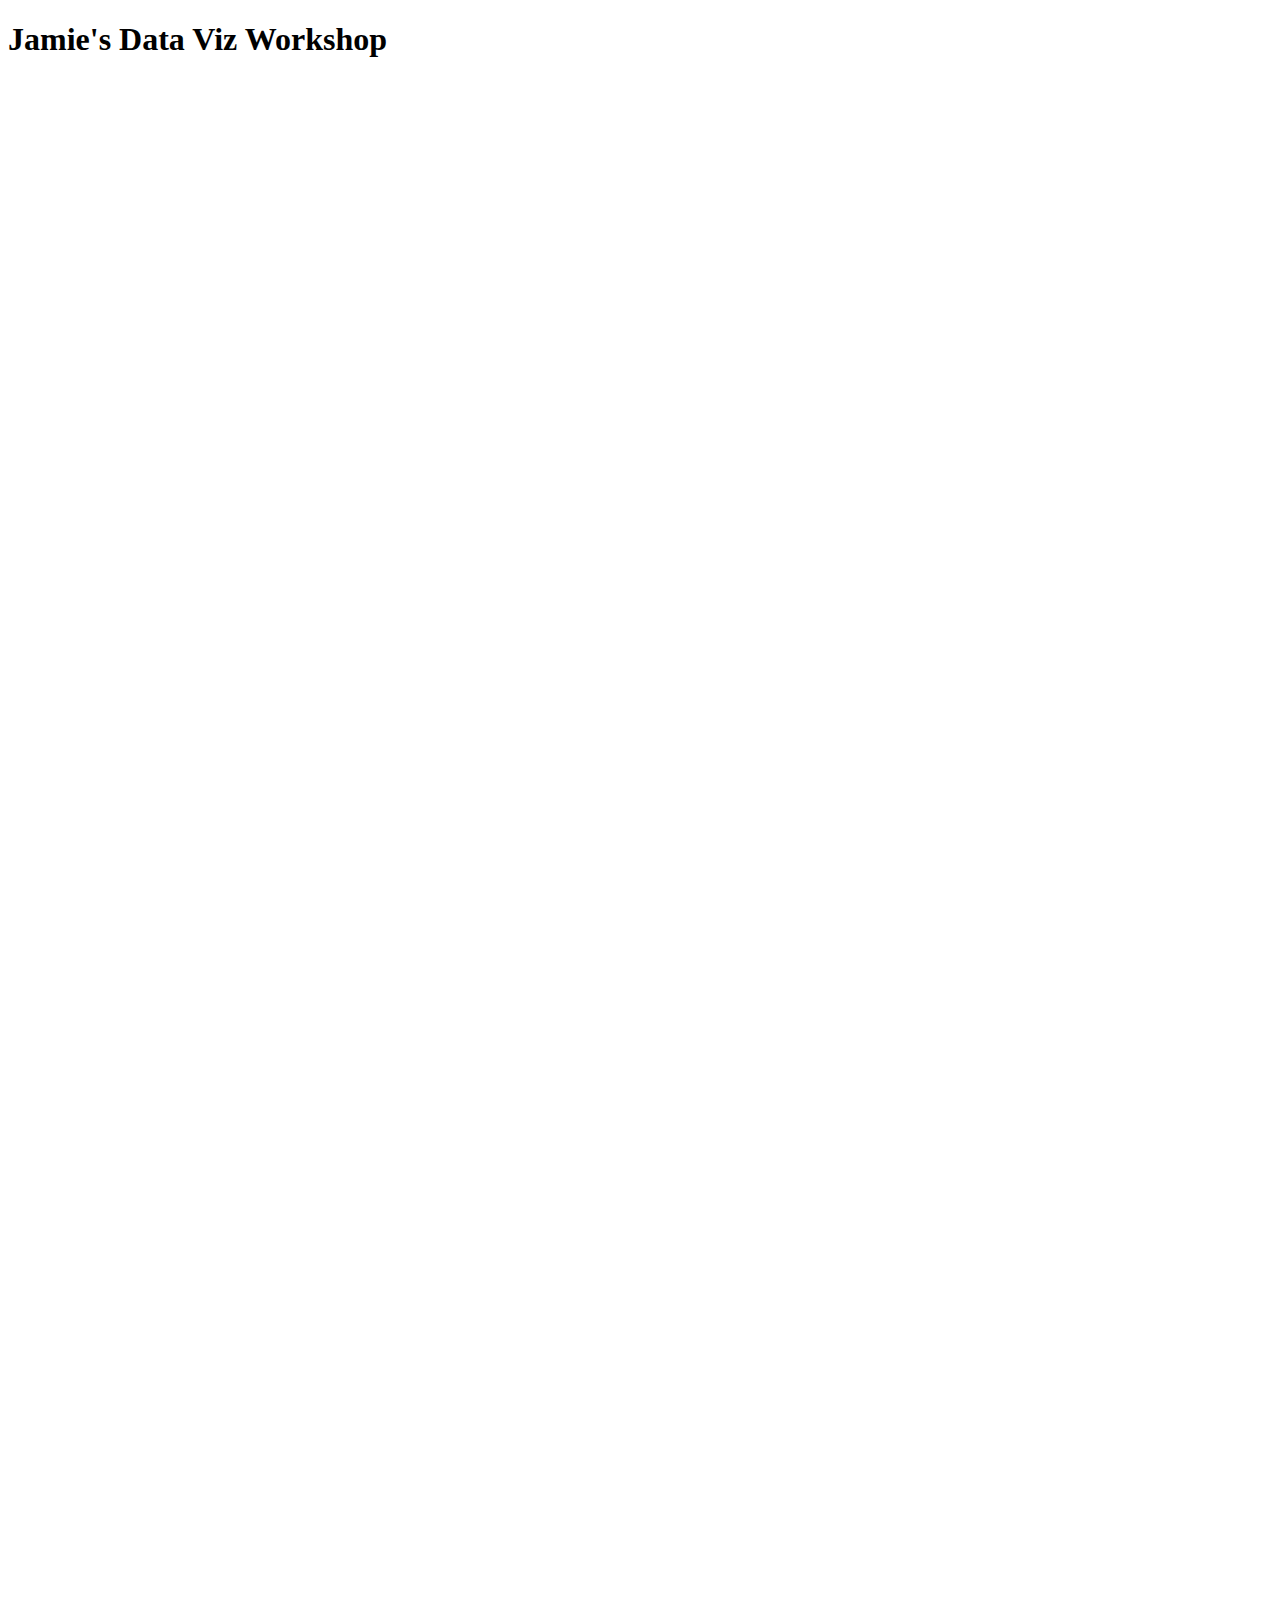
<file: adv bootstrap/data viz homework.html>
<!DOCTYPE html>
<html lang="en">

	<head>

		<title>Jamie Oberg</title>
	
	</head>

	<body>
		<h1>Jamie's Data Viz Workshop</h1>
		
<iframe title="State Racial Demographics and Amount of ShotSpotters" aria-label="Map" id="datawrapper-chart-8FFdV" src="https://datawrapper.dwcdn.net/8FFdV/1/" scrolling="no" frameborder="0" style="width: 0; min-width: 100% !important; border: none;" height="505"></iframe><script type="text/javascript">!function(){"use strict";window.addEventListener("message",(function(e){if(void 0!==e.data["datawrapper-height"]){var t=document.querySelectorAll("iframe");for(var a in e.data["datawrapper-height"])for(var r=0;r<t.length;r++){if(t[r].contentWindow===e.source)t[r].style.height=e.data["datawrapper-height"][a]+"px"}}}))}();
</script>

<iframe title="False Alarms by ShotSpotter Location" aria-label="Bar Chart" id="datawrapper-chart-WwHiE" src="https://datawrapper.dwcdn.net/WwHiE/1/" scrolling="no" frameborder="0" style="width: 0; min-width: 100% !important; border: none;" height="283"></iframe><script type="text/javascript">!function(){"use strict";window.addEventListener("message",(function(e){if(void 0!==e.data["datawrapper-height"]){var t=document.querySelectorAll("iframe");for(var a in e.data["datawrapper-height"])for(var r=0;r<t.length;r++){if(t[r].contentWindow===e.source)t[r].style.height=e.data["datawrapper-height"][a]+"px"}}}))}();
</script>

<iframe title="Average Firearm Homicides vs Implementation of ShotSpotter" aria-label="Bullet Bars" id="datawrapper-chart-yQw8x" src="https://datawrapper.dwcdn.net/yQw8x/1/" scrolling="no" frameborder="0" style="width: 0; min-width: 100% !important; border: none;" height="1737"></iframe><script type="text/javascript">!function(){"use strict";window.addEventListener("message",(function(e){if(void 0!==e.data["datawrapper-height"]){var t=document.querySelectorAll("iframe");for(var a in e.data["datawrapper-height"])for(var r=0;r<t.length;r++){if(t[r].contentWindow===e.source)t[r].style.height=e.data["datawrapper-height"][a]+"px"}}}))}();
</script>

	</body>



	</html>
</file>
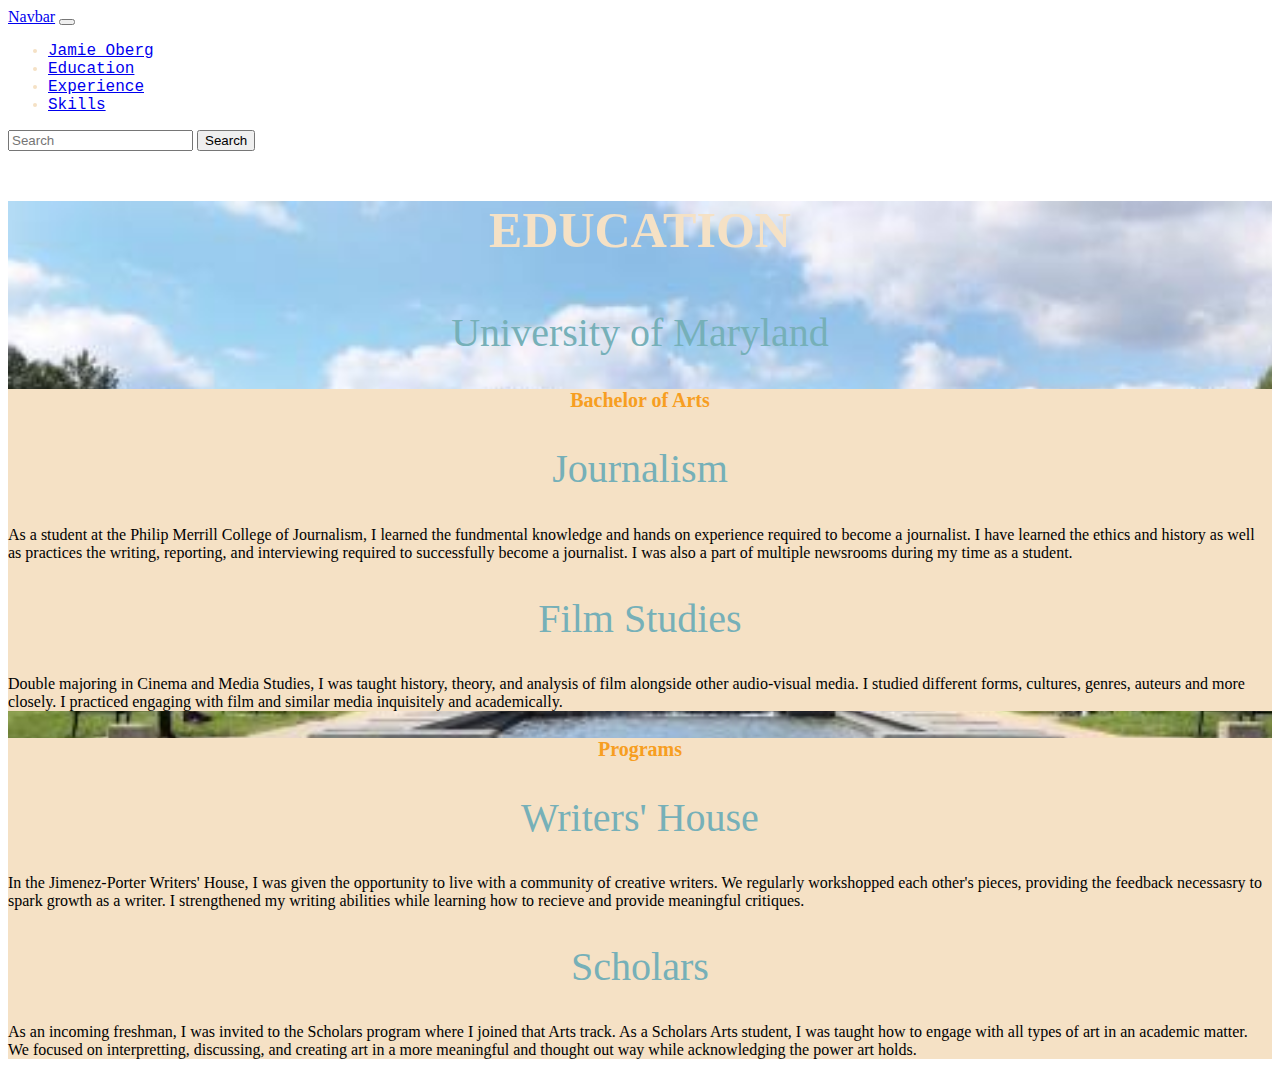
<file: basic-resume/edupage.html>
<!doctype html>

<html lang="en">
<head>
<meta charset="utf-8">
<meta name="viewport" content="width=device-width, initial-scale=1, shrink-to-fit=no">

<title>Jamie's Resume</title>
<meta name="description" content="Merrill College of Journalism, UMD">
<meta name="author" content="Adam Marton">

<link rel="stylesheet" type="text/css" 
href="bootstrap-stylesheet.css">

<!-- Bootstrap CSS and JavaScript -->
<link href="https://cdn.jsdelivr.net/npm/bootstrap@5.0.1/dist/css/bootstrap.min.css" rel="stylesheet" integrity="sha384-+0n0xVW2eSR5OomGNYDnhzAbDsOXxcvSN1TPprVMTNDbiYZCxYbOOl7+AMvyTG2x" crossorigin="anonymous">
<script src="https://cdn.jsdelivr.net/npm/bootstrap@5.0.1/dist/js/bootstrap.bundle.min.js" integrity="sha384-gtEjrD/SeCtmISkJkNUaaKMoLD0//ElJ19smozuHV6z3Iehds+3Ulb9Bn9Plx0x4" crossorigin="anonymous"></script>
<link rel="stylesheet" href="https://cdn.jsdelivr.net/npm/bootstrap-icons@1.5.0/font/bootstrap-icons.css">



</head>
<body>
 <!-- Navbar start-->
<nav class="navbar navbar-expand-lg navbar-light bg-light">
  <div class="container-fluid">
    <a class="navbar-brand" href="#">Navbar</a>
    <button class="navbar-toggler" type="button" data-bs-toggle="collapse" data-bs-target="#navbarSupportedContent" aria-controls="navbarSupportedContent" aria-expanded="false" aria-label="Toggle navigation">
      <span class="navbar-toggler-icon"></span>
    </button>
    <div class="collapse navbar-collapse" id="navbarSupportedContent">
      <ul class="navbar-nav me-auto mb-2 mb-lg-0">
        <li class="nav-item">
          <a class="nav-link active" aria-current="page" href="#">Jamie Oberg</a>
        </li>
        <li class="nav-item">
          <a class="nav-link" href="https://www.linkedin.com/in/jamie-amadea-oberg/">Education</a>
        </li>
        <li class="nav-item">
          <a class="nav-link" href="#experience_here">Experience</a>
        </li>
        <li class="nav-item">
          <a class="nav-link" href="#skills_here">Skills</a>
        </li>
      </ul>
      <form class="d-flex">
        <input class="form-control me-2" type="search" placeholder="Search" aria-label="Search">
        <button class="btn btn-outline-success" type="submit">Search</button>
      </form>
    </div>
  </div>
</nav>
<!-- Navbar end-->

<!-- edu -->
<div class="container" style="background-image: url('mckeldy.jpg'); background-size: cover;">
  <div class="row">
    <h3>EDUCATION</h3>
    <h2>University of Maryland</h2>
      <div class="col-md-6" style="background-color: #f5e1c5; opacity: 4;">
        <h4>Bachelor of Arts</h4>
        <h2>Journalism</h2>
        <p>As a student at the Philip Merrill College of Journalism, I learned the fundmental knowledge and hands on experience required to become a journalist. I have learned the ethics and history as well as practices the writing, reporting, and interviewing required to successfully become a journalist. I was also a part of multiple newsrooms during my time as a student.</p>
        <h2>Film Studies</h2>
        <p>Double majoring in Cinema and Media Studies, I was taught history, theory, and analysis of film alongside other audio-visual media. I studied different forms, cultures, genres, auteurs and more closely. I practiced engaging with film and similar media inquisitely and academically.</p>
      </div>

      <div class="col-md-6" style="background-color: #f5e1c5; opacity: 4;">
        <h4>Programs</h4>
        <h2>Writers' House</h2>
        <p>In the Jimenez-Porter Writers' House, I was given the opportunity to live with a community of creative writers. We regularly workshopped each other's pieces, providing the feedback necessasry to spark growth as a writer. I strengthened my writing abilities while learning how to recieve and provide meaningful critiques.</p>
        <h2>Scholars</h2>
        <p>As an incoming freshman, I was invited to the Scholars program where I joined that Arts track. As a Scholars Arts student, I was taught how to engage with all types of art in an academic matter. We focused on interpretting, discussing, and creating art in a more meaningful and thought out way while acknowledging the power art holds.</p>
      </div>
  </div>
</div>
</file>
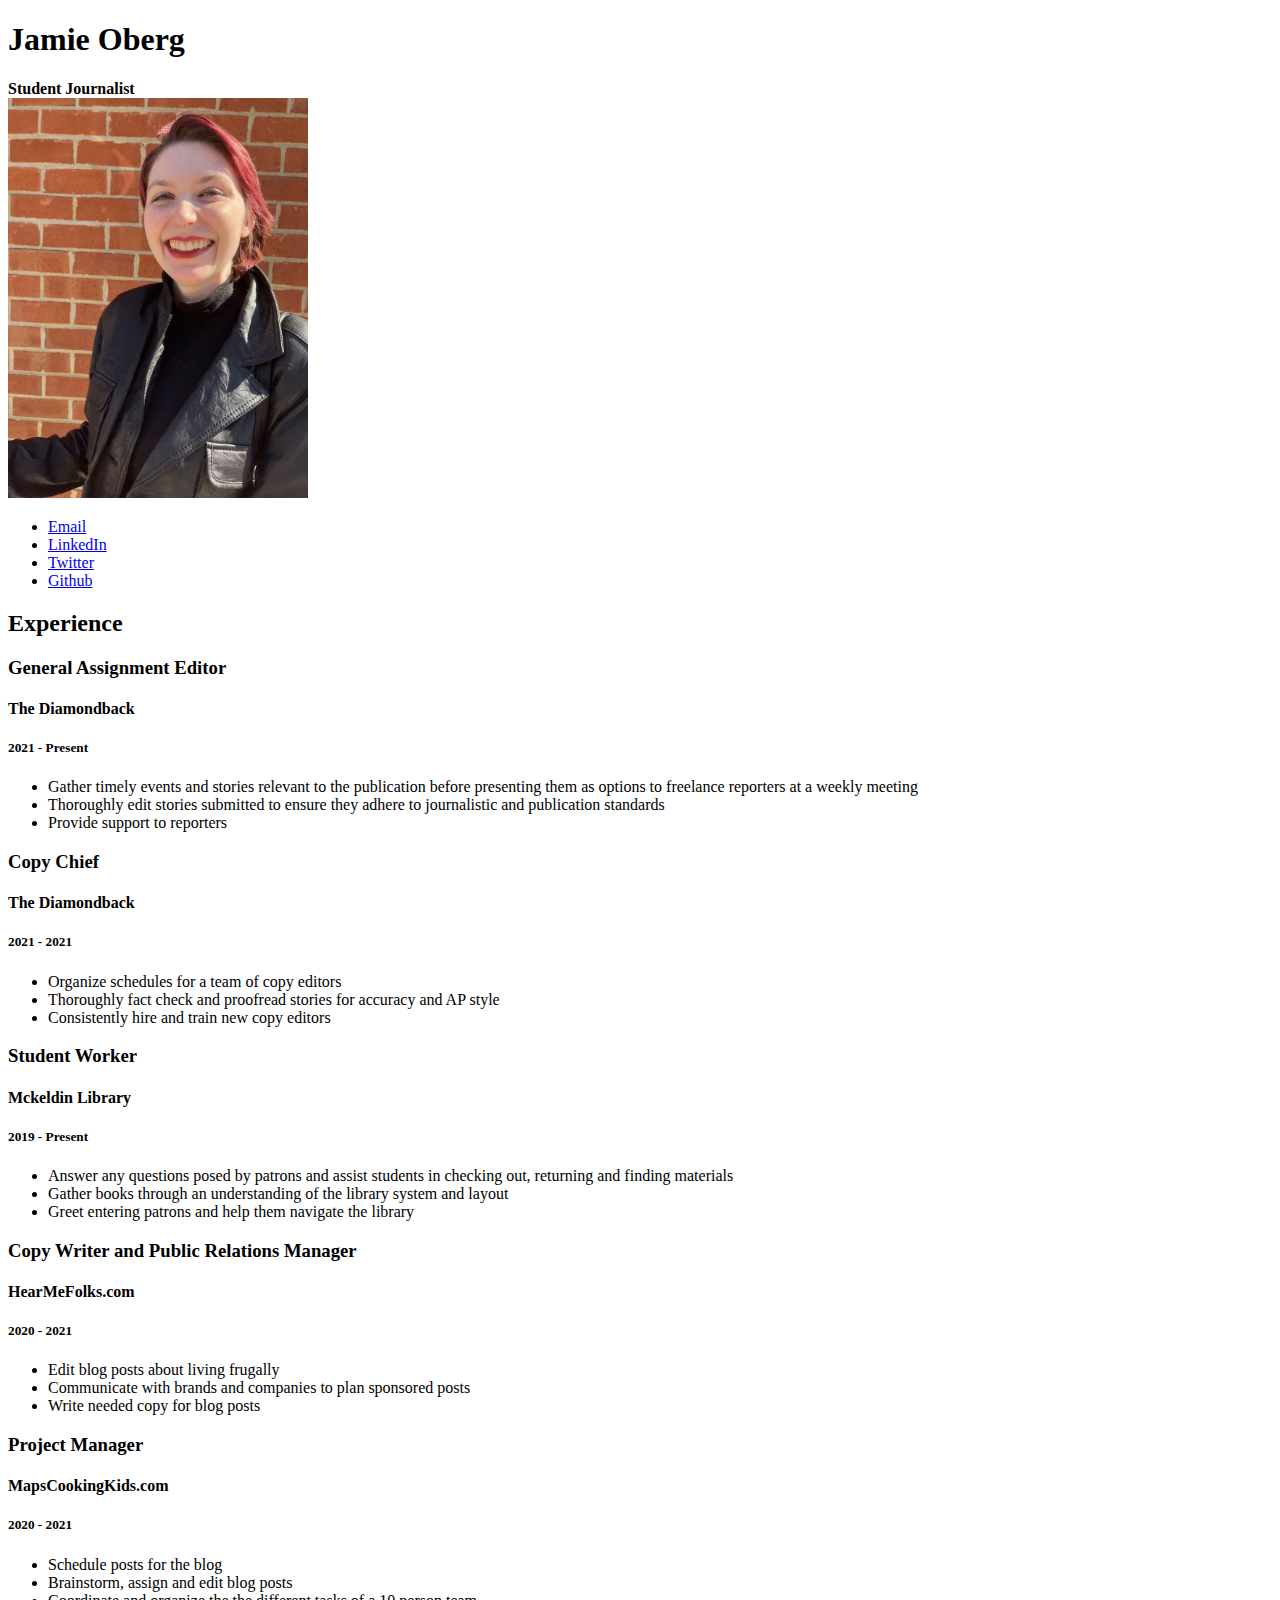
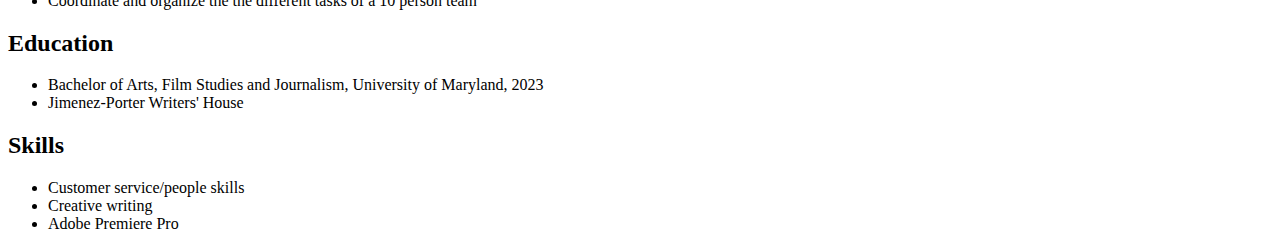
<file: basic-resume/resume (2).html>
<!DOCTYPE html>
<html lang="en">

<head>

	<title>Jamie Oberg Resume</title>

	</head>


	<body>
	<!--I built this!-->
		<h1>Jamie Oberg</h1>
		<b>Student Journalist</b>
		<br>
		<img src="profile.jpg" width="300" alt="Profile picture of Jamie Oberg">

		<ul>
			<li><a href="oberg.jam@gmail.com" target="_blank">Email</a></li>
			<li><a href="https://www.linkedin.com/in/jamie-oberg-8377b7208" target="_blank">LinkedIn</a></li>
			<li><a href="https://twitter.com/AmiOberg" target="_blank">Twitter</a></li>
			<li><a href="https://github.com/JamieOberg" target="_blank">Github</a></li>
		</ul>

		<h2>Experience</h2>
		
			<h3>General Assignment Editor</h3>
			<h4>The Diamondback</h4>
			<h5>2021 - Present</h5>
			<ul>
				<li>Gather timely events and stories relevant to the publication before presenting them as options to freelance reporters at a weekly meeting</li>
				<li>Thoroughly edit stories submitted to ensure they adhere to journalistic and publication standards</li>
				<li>Provide support to reporters</li>
			</ul>

			<h3>Copy Chief</h3>
			<h4>The Diamondback</h4>
			<h5>2021 - 2021</h5>
			<ul>
				<li>Organize schedules for a team of copy editors</li>
				<li>Thoroughly fact check and proofread stories for accuracy and AP style</li>
				<li>Consistently hire and train new copy editors</li>
			</ul>

			<h3>Student Worker</h3>
			<h4>Mckeldin Library</h4>
			<h5>2019 - Present</h5>
			<ul>
				<li>Answer any questions posed by patrons and assist students in checking out, returning and finding materials</li>
				<li>Gather books through an understanding of the library system and layout</li>
				<li>Greet entering patrons and help them navigate the library</li>
			</ul>

			<h3>Copy Writer and Public Relations Manager</h3>
			<h4>HearMeFolks.com</h4>
			<h5>2020 - 2021</h5>
			<ul>
				<li>Edit blog posts about living frugally</li>
				<li>Communicate with brands and companies to plan sponsored posts</li>
				<li>Write needed copy for blog posts </li>
			</ul>

			<h3>Project Manager</h3>
			<h4>MapsCookingKids.com</h4>
			<h5>2020 - 2021</h5>
			<ul>
				<li>Schedule posts for the blog</li>
				<li>Brainstorm, assign and edit blog posts</li>
				<li>Coordinate and organize the the different tasks of a 10 person team</li>
			</ul>

		<h2>Education</h2>
			<ul>
				<li>Bachelor of Arts, Film Studies and Journalism, University of Maryland, 2023</li>
				<li>Jimenez-Porter Writers' House</li>
			</ul>

		<h2>Skills</h2>
			<ul>
				<li>Customer service/people skills</li>
				<li>Creative writing</li>
				<li>Adobe Premiere Pro</li>
			</ul>
	</body>




	</html>
</file>
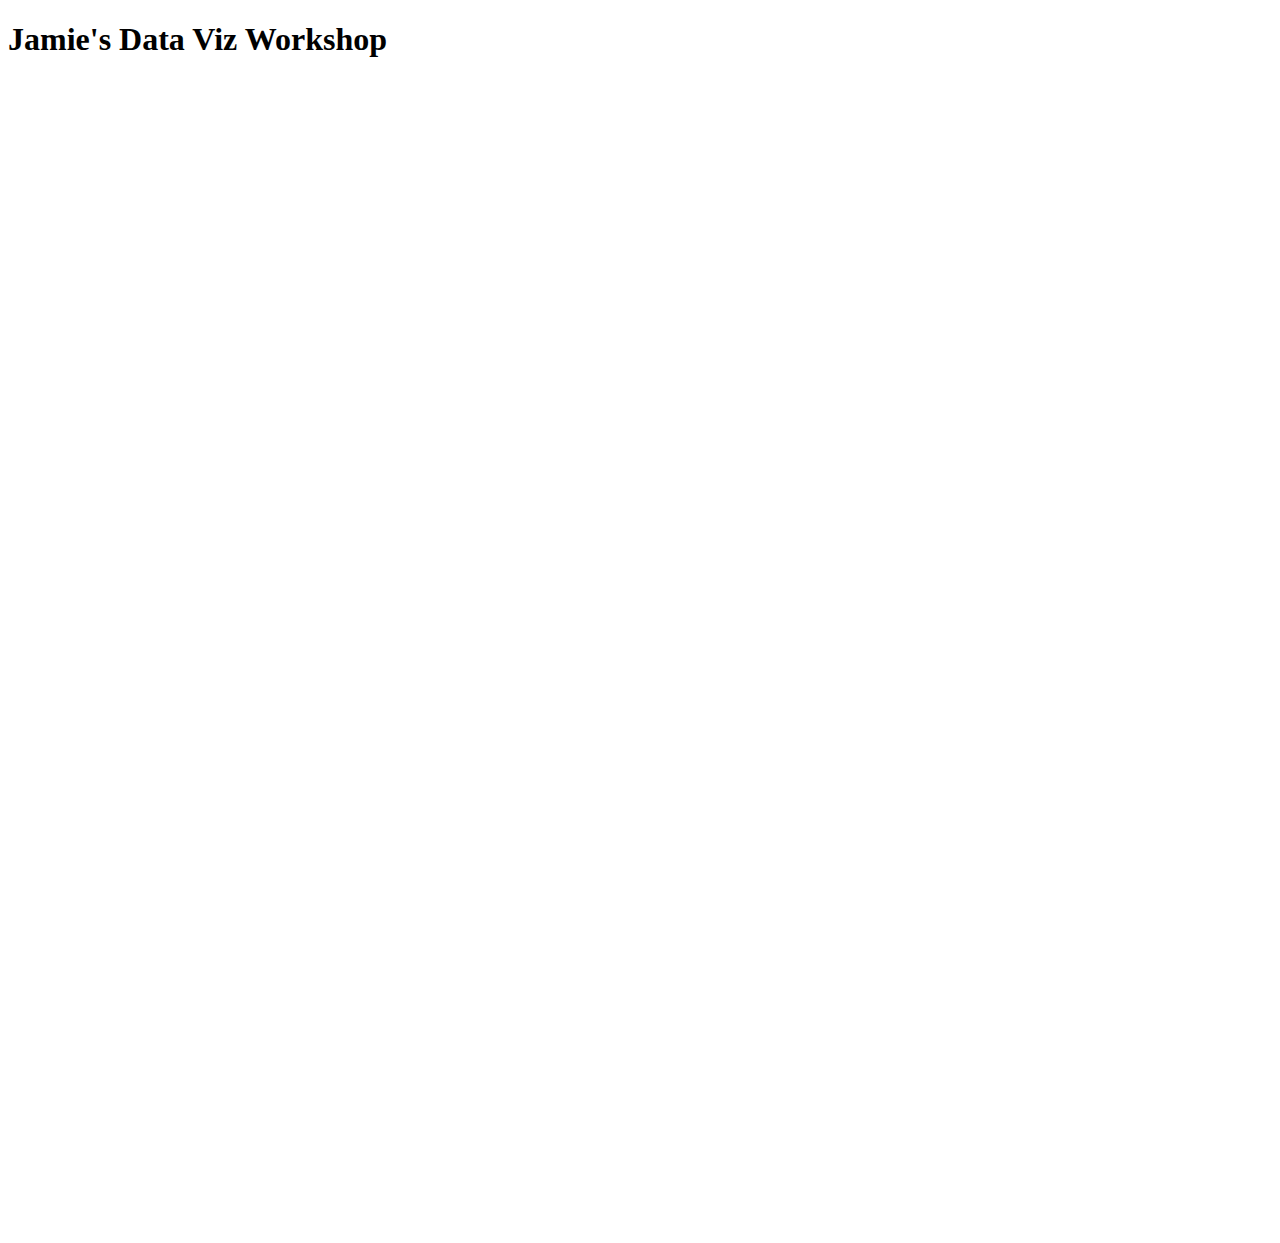
<file: data-vis/data-vis-workshop.html>
<!DOCTYPE html>
<html lang="en">

	<head>

		<title>Jamie Oberg</title>
	
	</head>

	<body>
		<h1>Jamie's Data Viz Workshop</h1>
		
<iframe title="Baltimore has more than its share of heat-related deaths in Maryland" aria-label="Grouped Bars" id="datawrapper-chart-U26iW" src="https://datawrapper.dwcdn.net/U26iW/1/" scrolling="no" frameborder="0" style="width: 0; min-width: 100% !important; border: none;" height="668"></iframe><script type="text/javascript">!function(){"use strict";window.addEventListener("message",(function(e){if(void 0!==e.data["datawrapper-height"]){var t=document.querySelectorAll("iframe");for(var a in e.data["datawrapper-height"])for(var r=0;r<t.length;r++){if(t[r].contentWindow===e.source)t[r].style.height=e.data["datawrapper-height"][a]+"px"}}}))}();
</script>

<iframe title="Projected number of extreme heat events by county, for the year 2040, based on Regional Climate-Weather Research and Forecasting Model " aria-label="Map" id="datawrapper-chart-WRiQE" src="https://datawrapper.dwcdn.net/WRiQE/1/" scrolling="no" frameborder="0" style="width: 0; min-width: 100% !important; border: none;" height="479"></iframe><script type="text/javascript">!function(){"use strict";window.addEventListener("message",(function(e){if(void 0!==e.data["datawrapper-height"]){var t=document.querySelectorAll("iframe");for(var a in e.data["datawrapper-height"])for(var r=0;r<t.length;r++){if(t[r].contentWindow===e.source)t[r].style.height=e.data["datawrapper-height"][a]+"px"}}}))}();
</script>

	</body>



	</html>
</file>
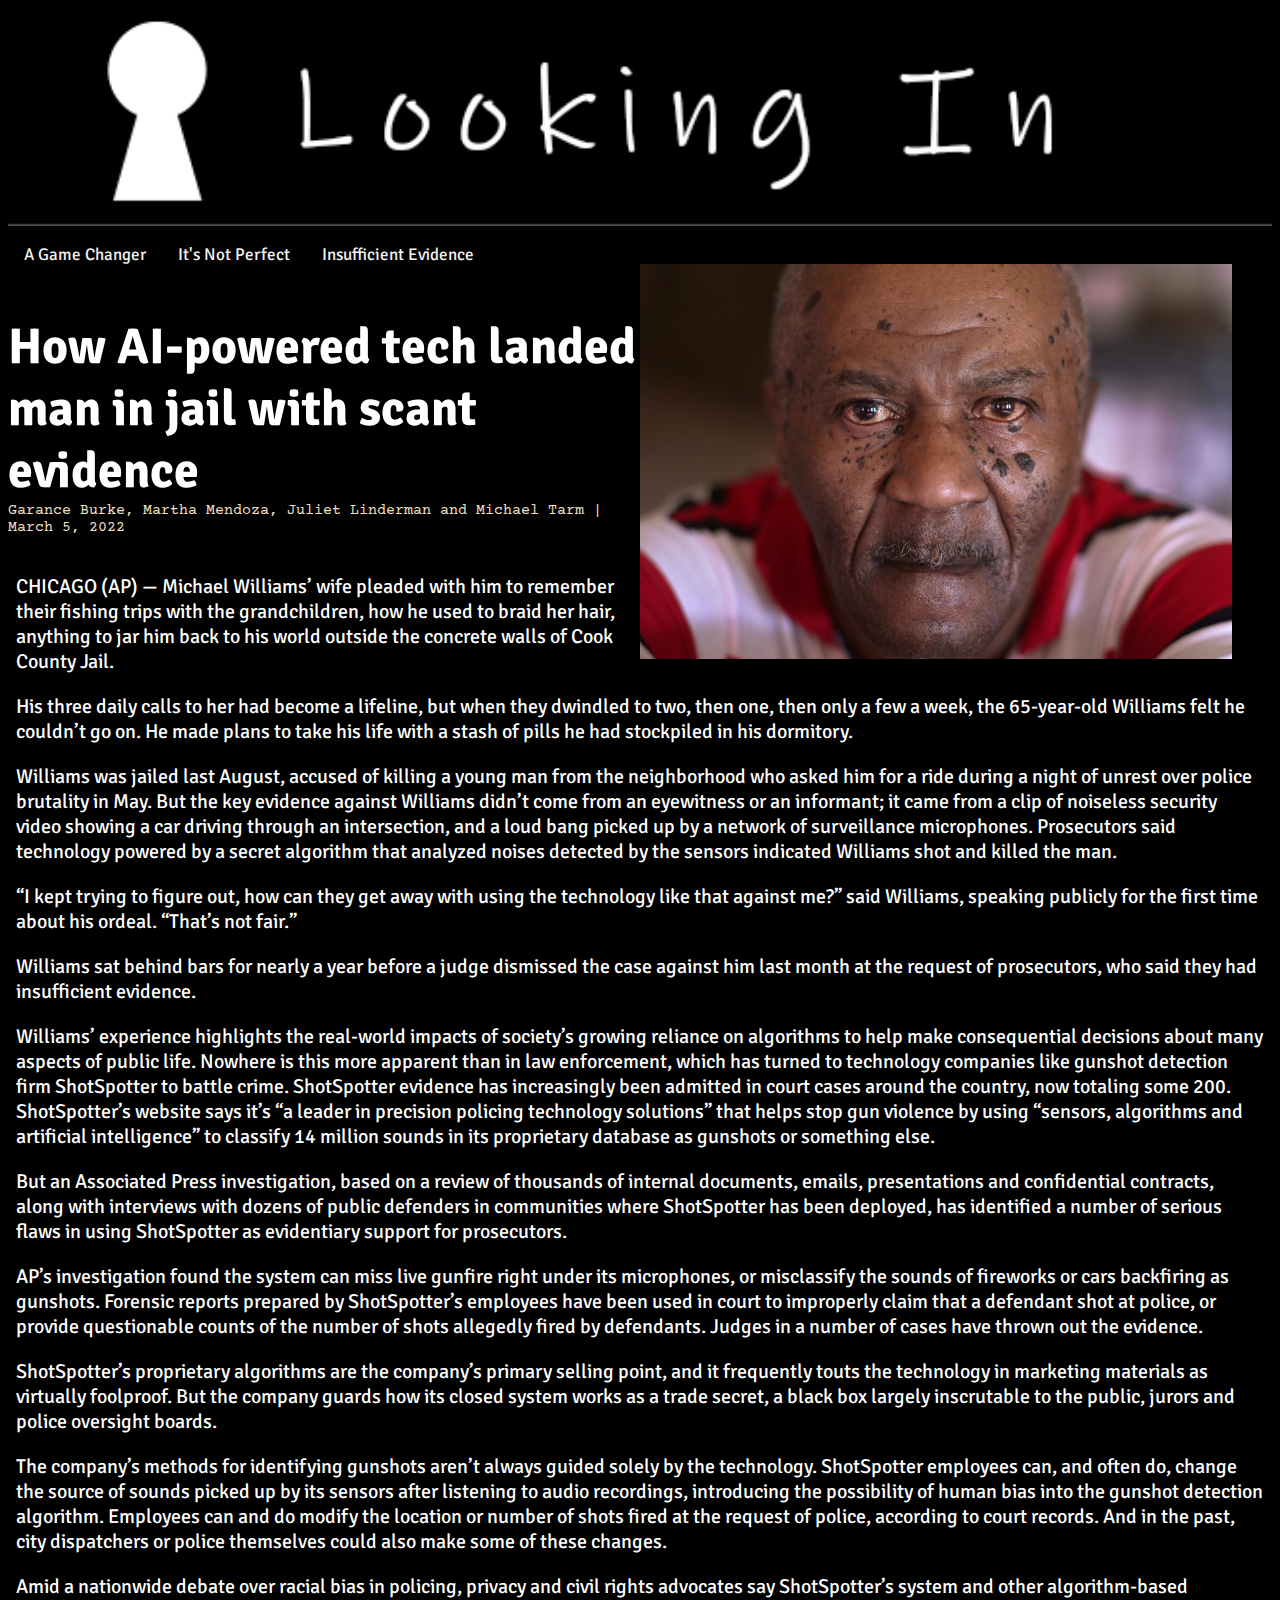
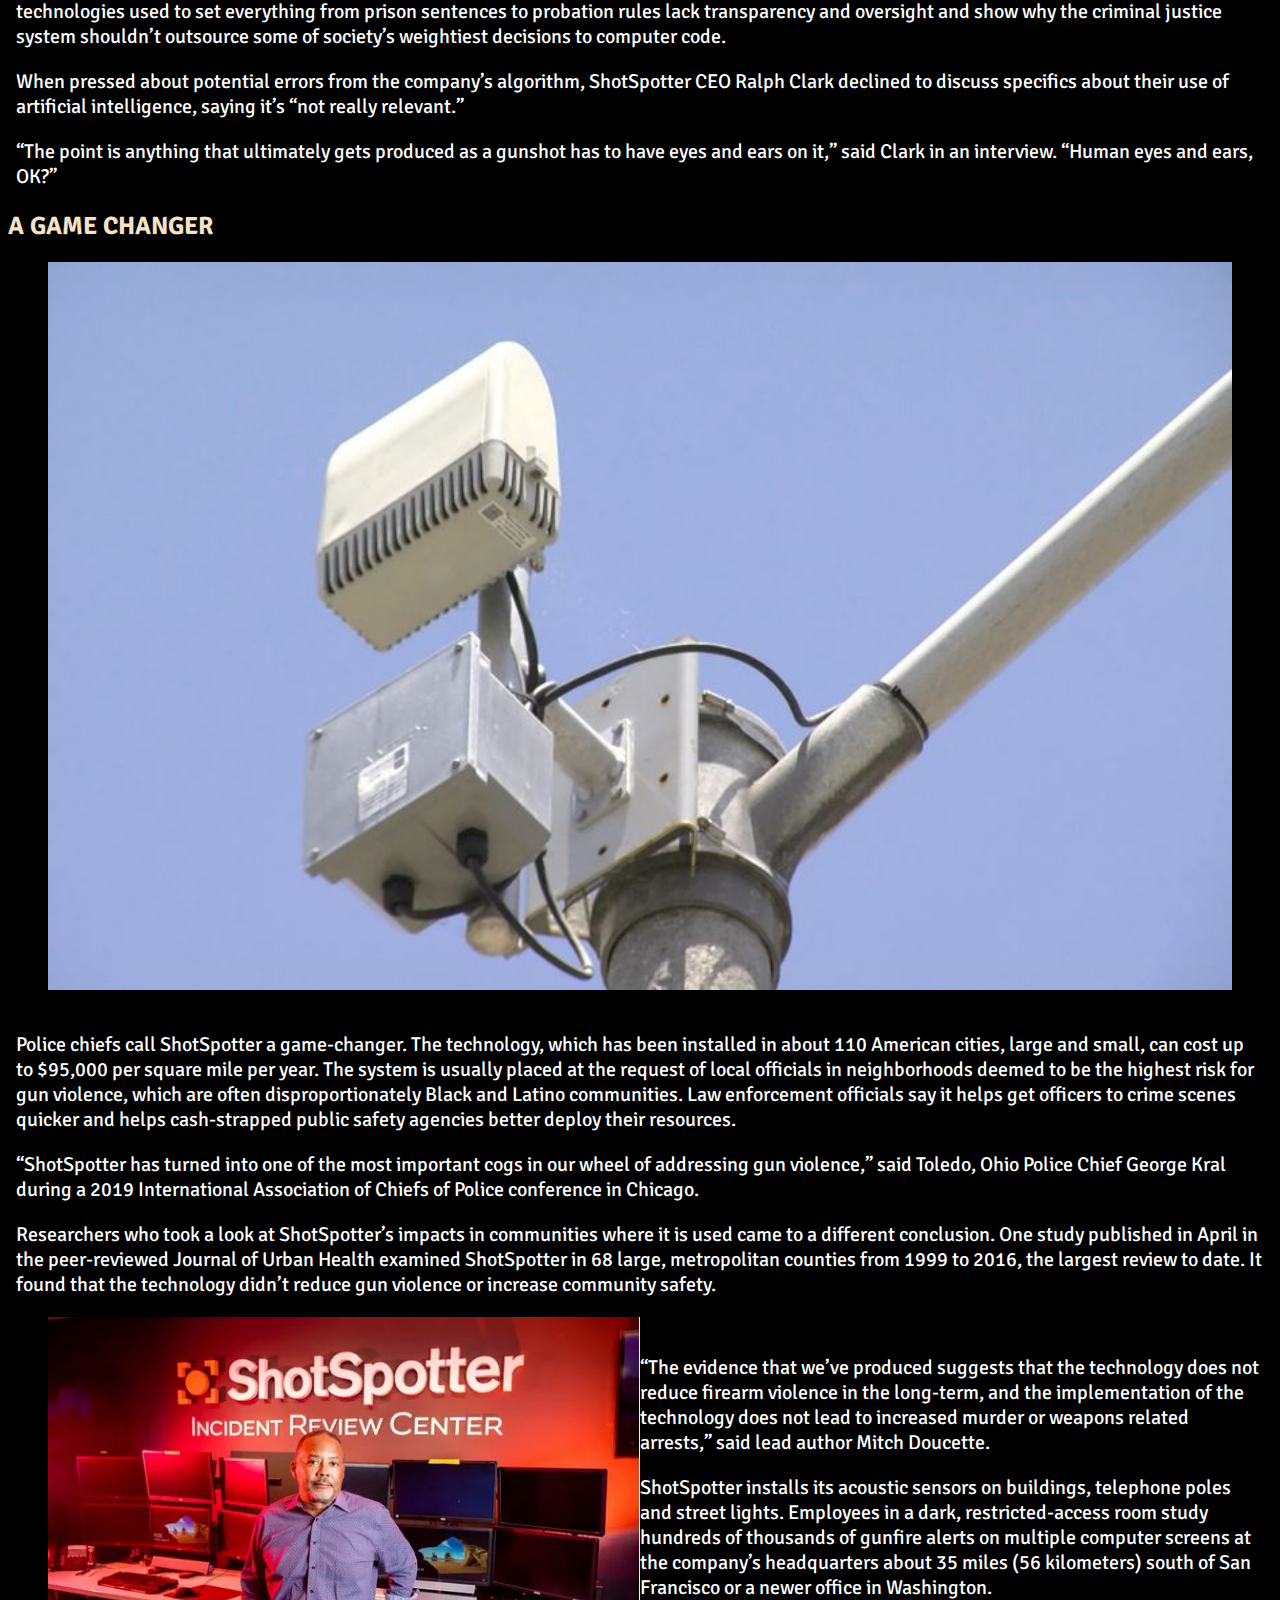
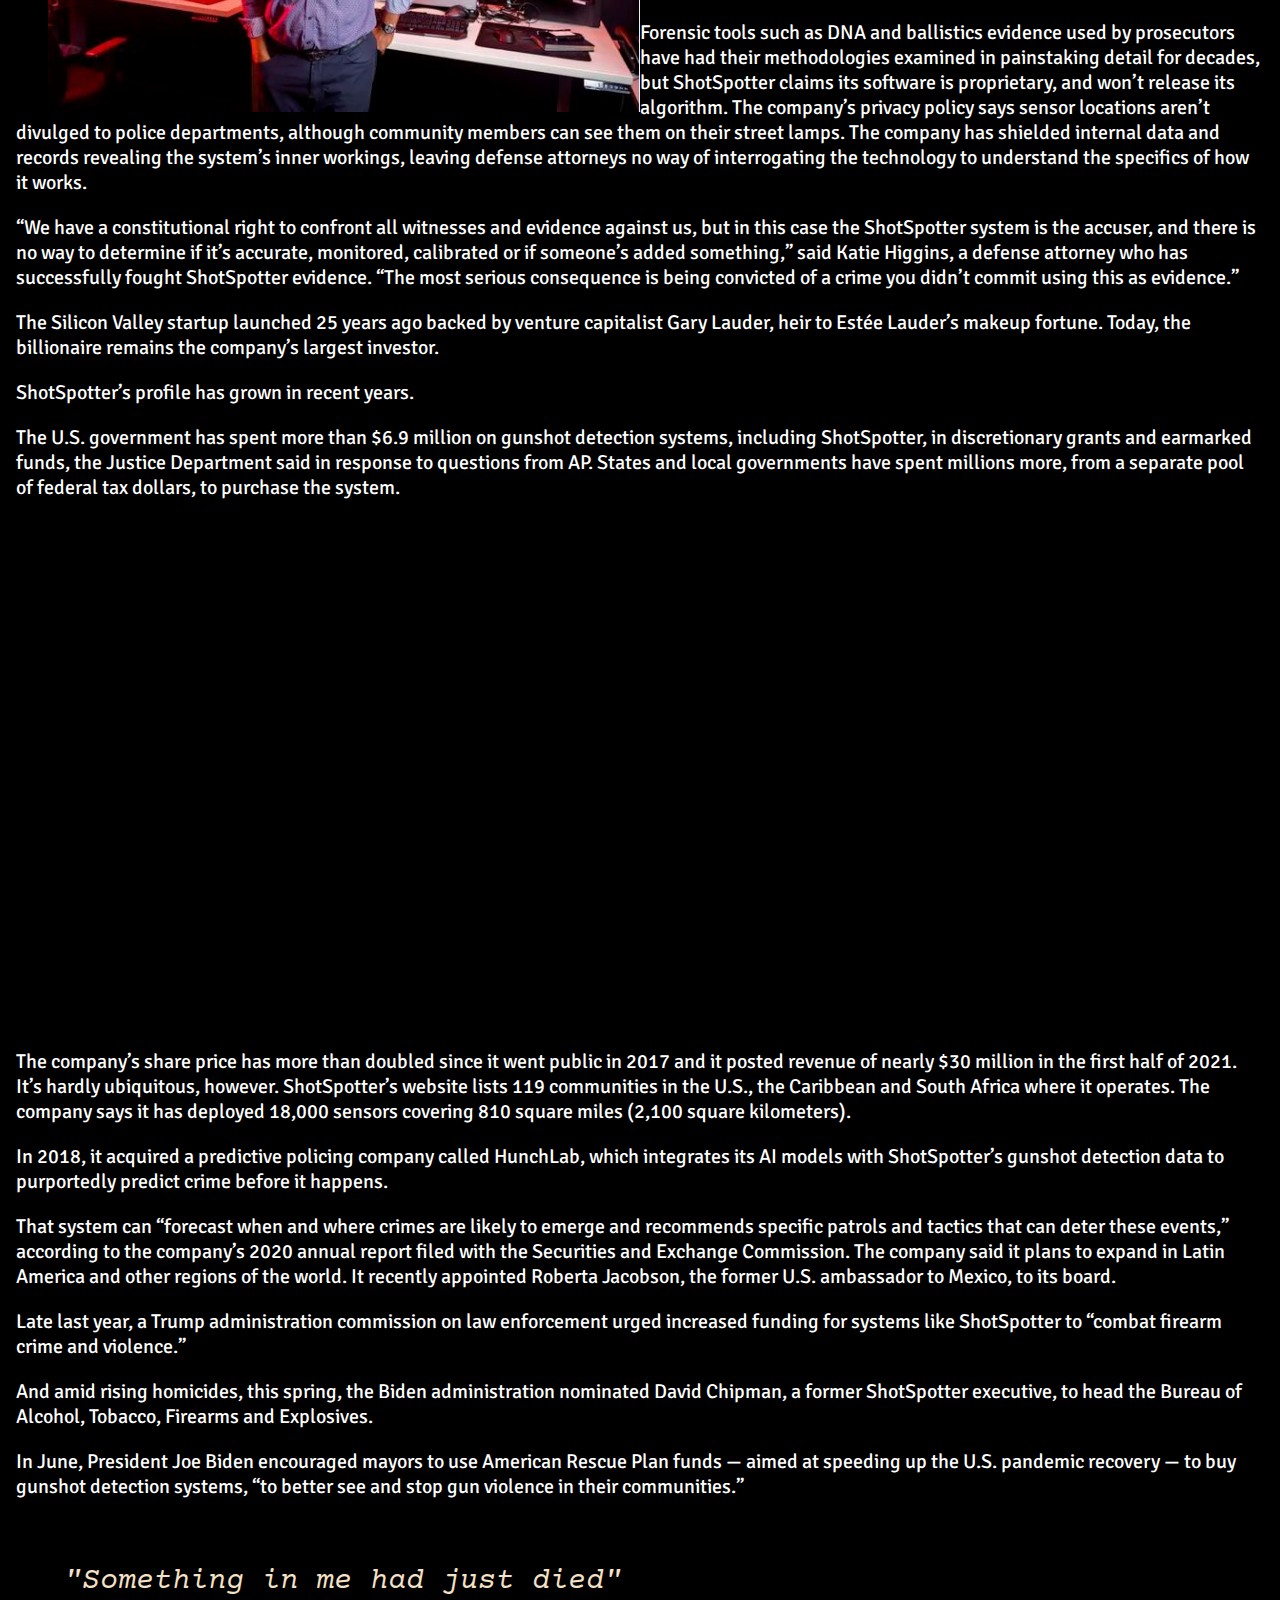
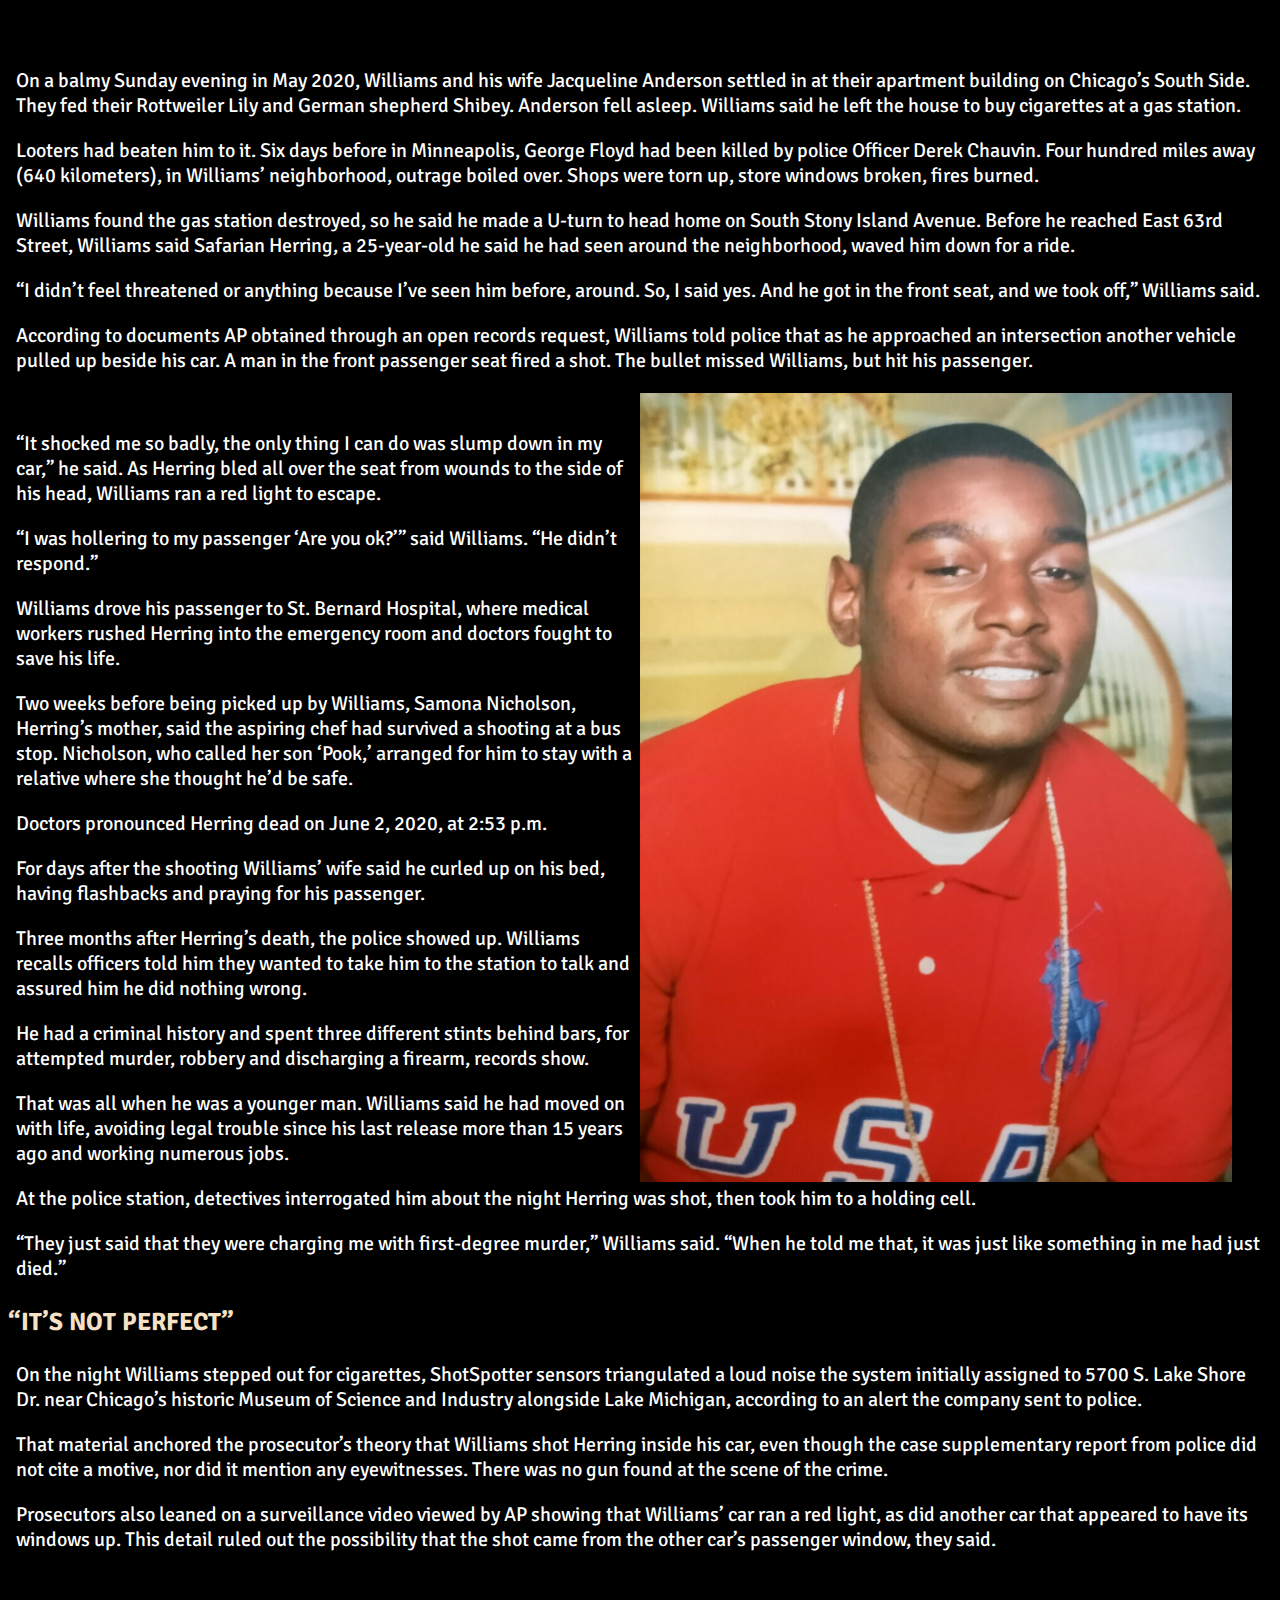
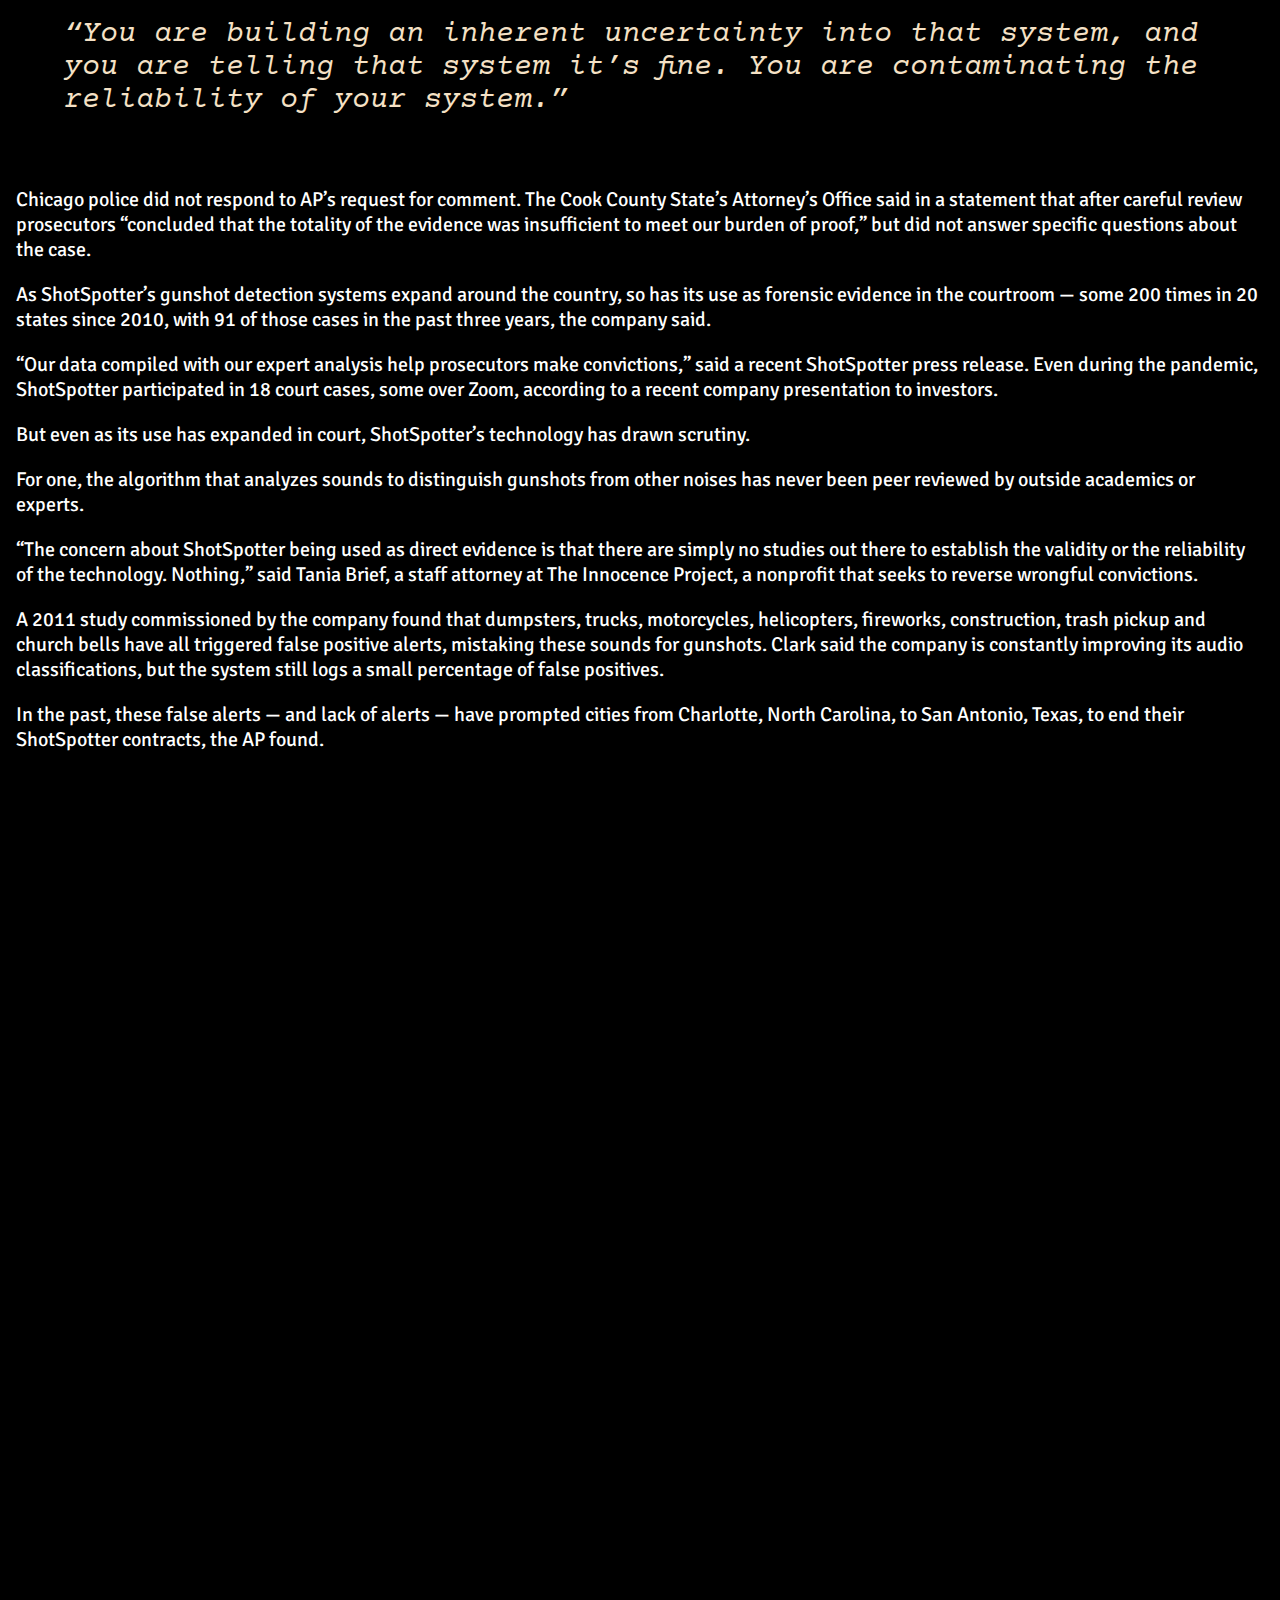
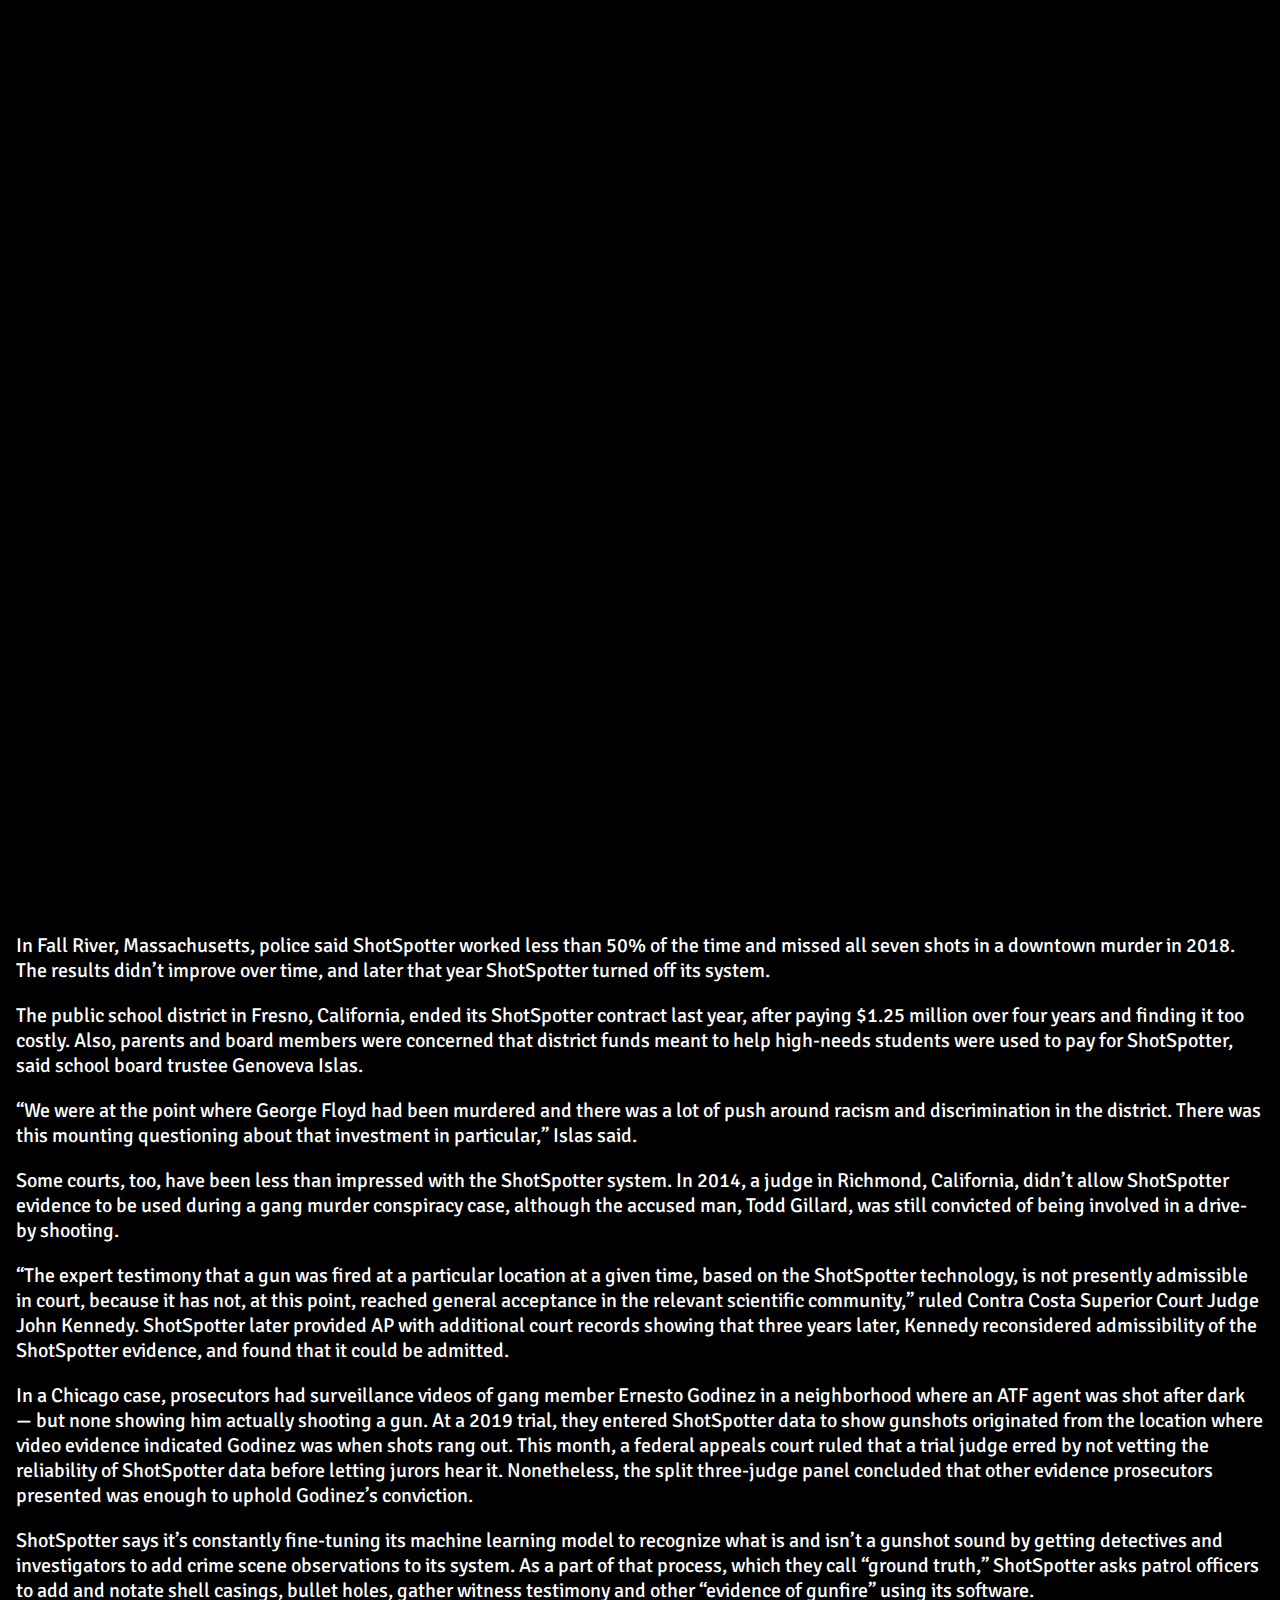
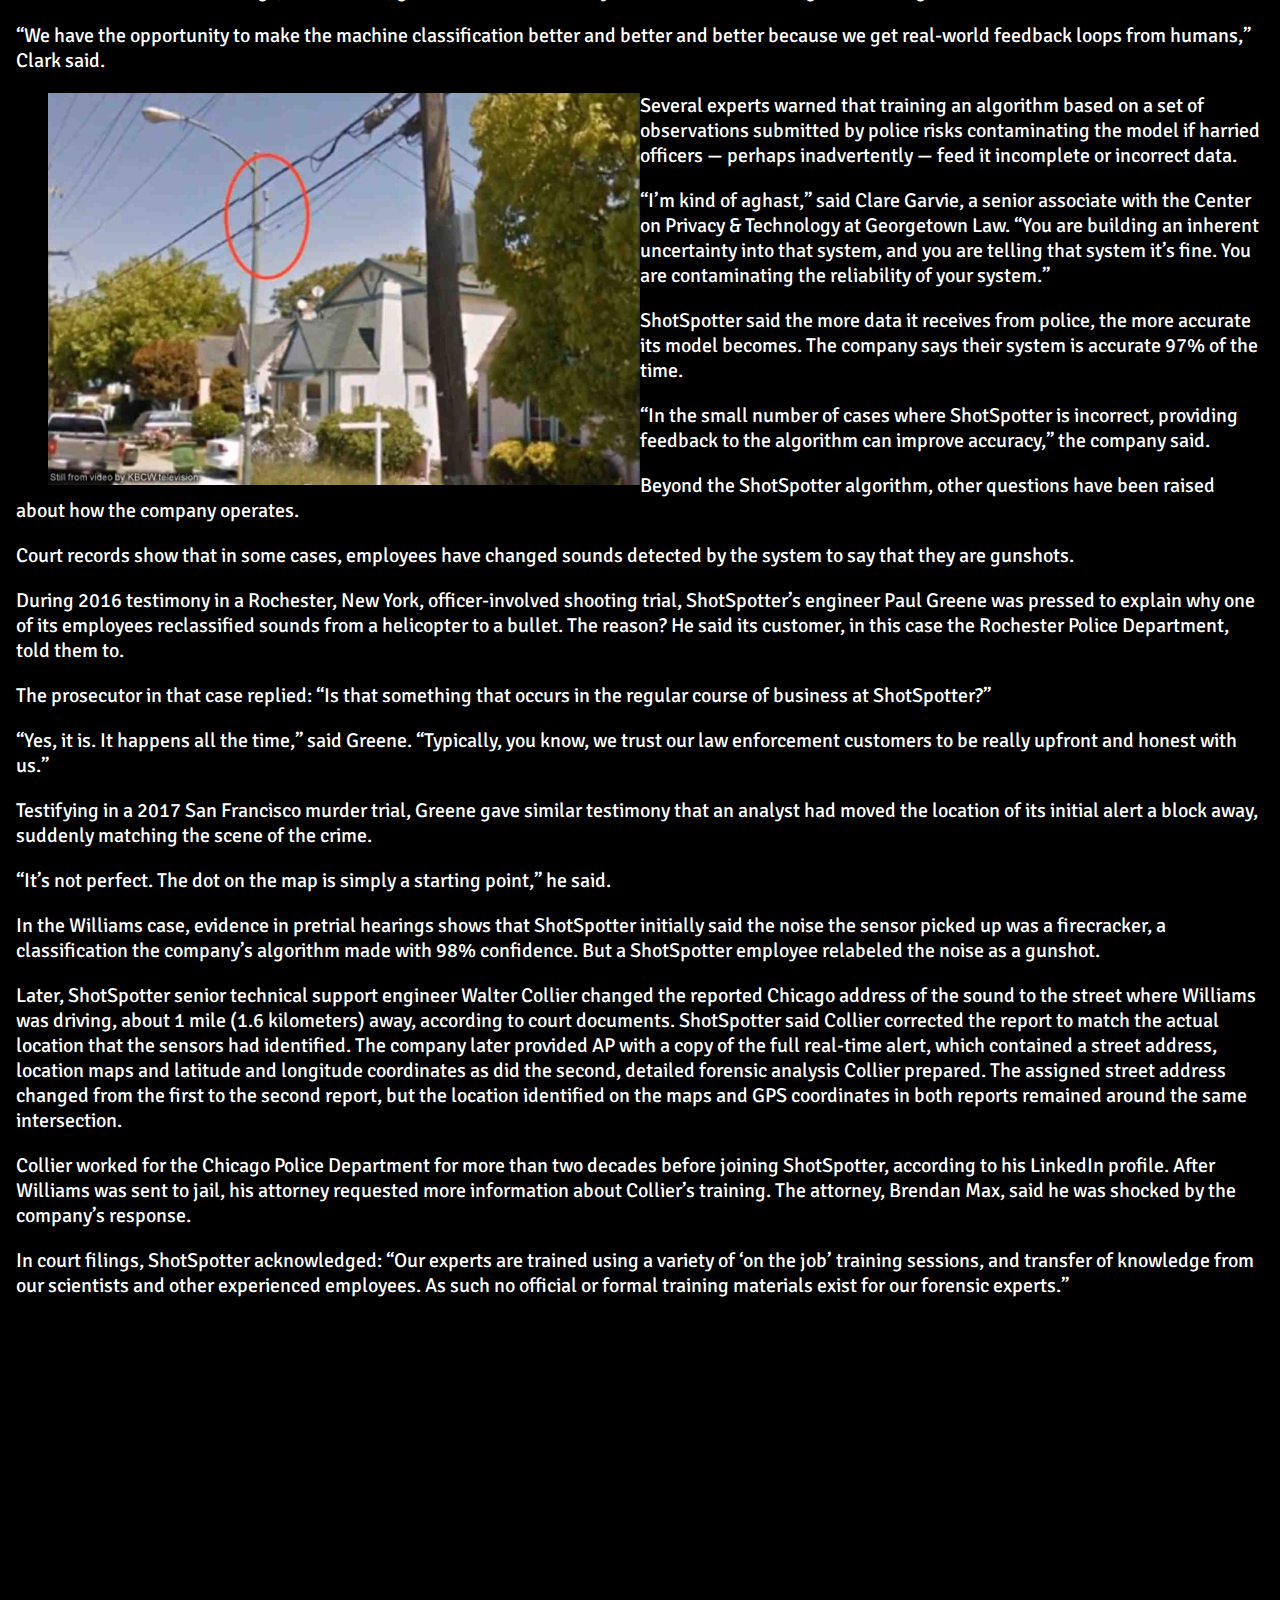
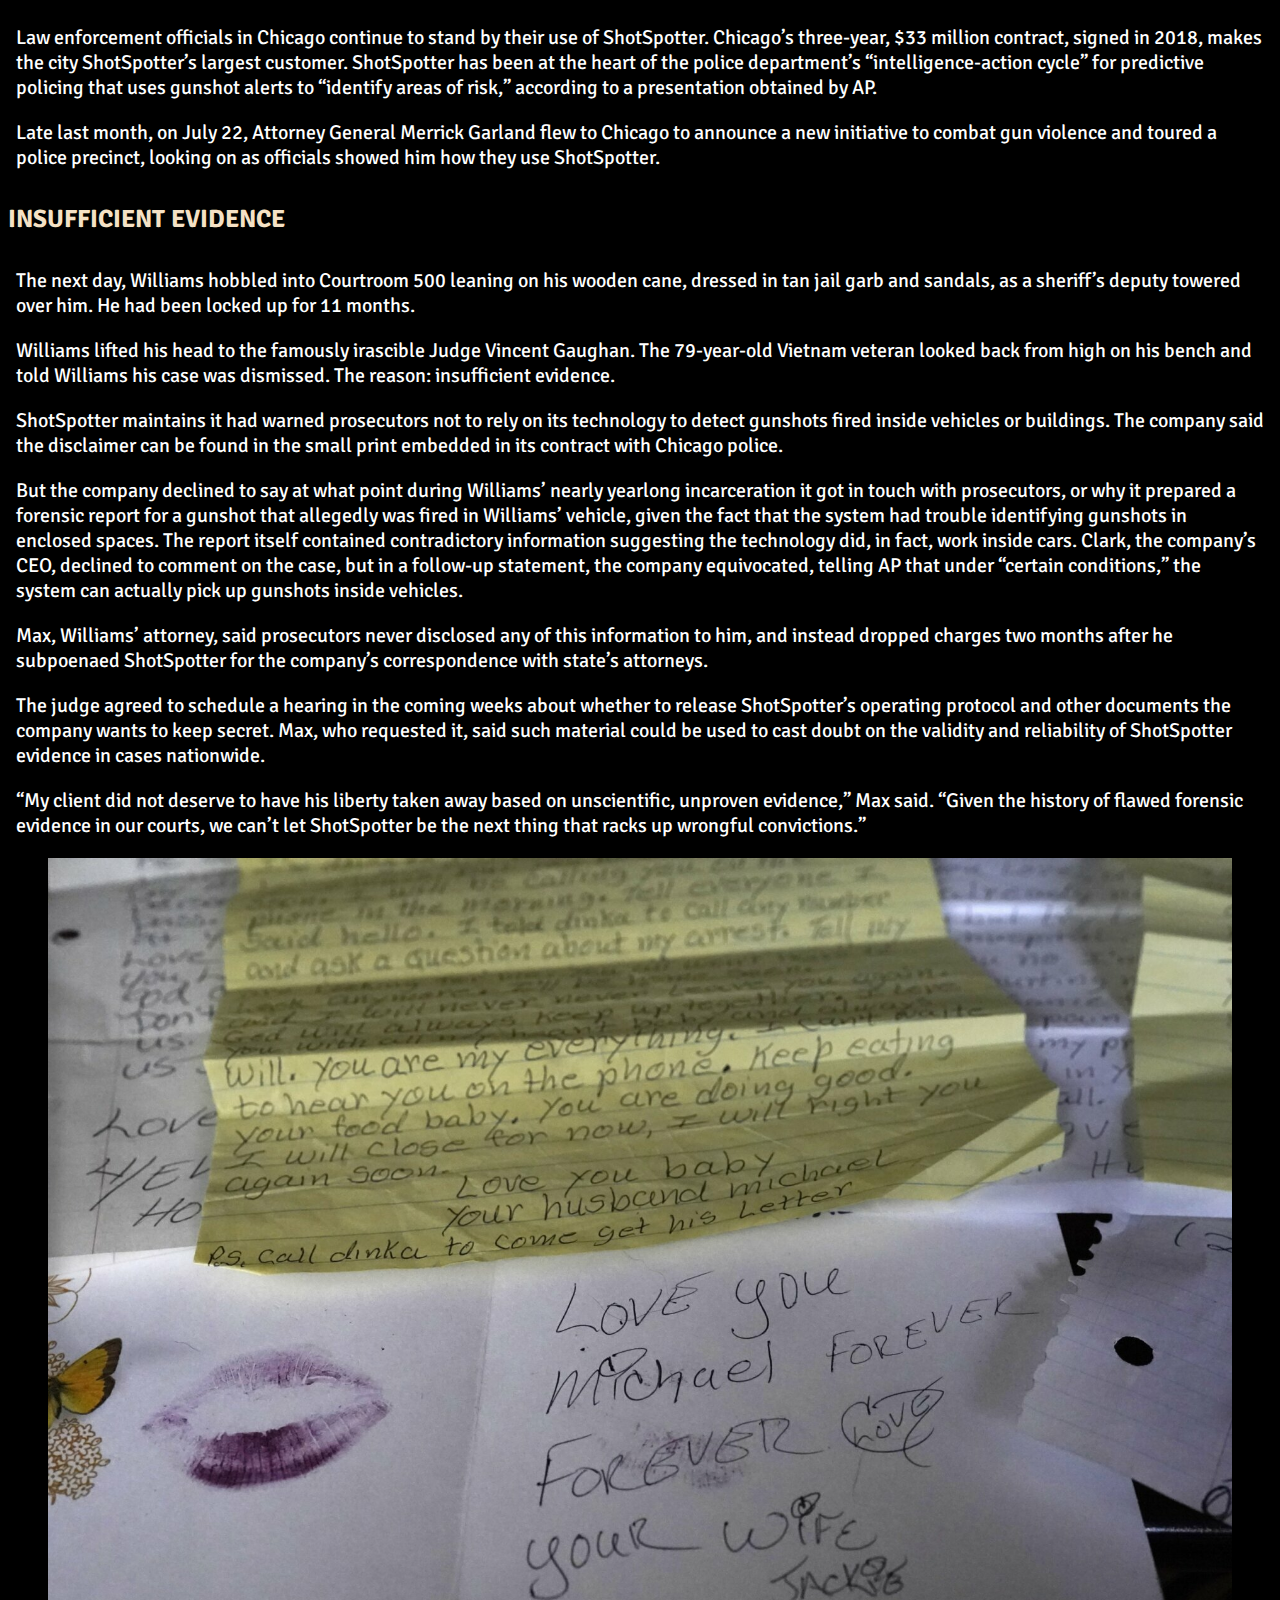
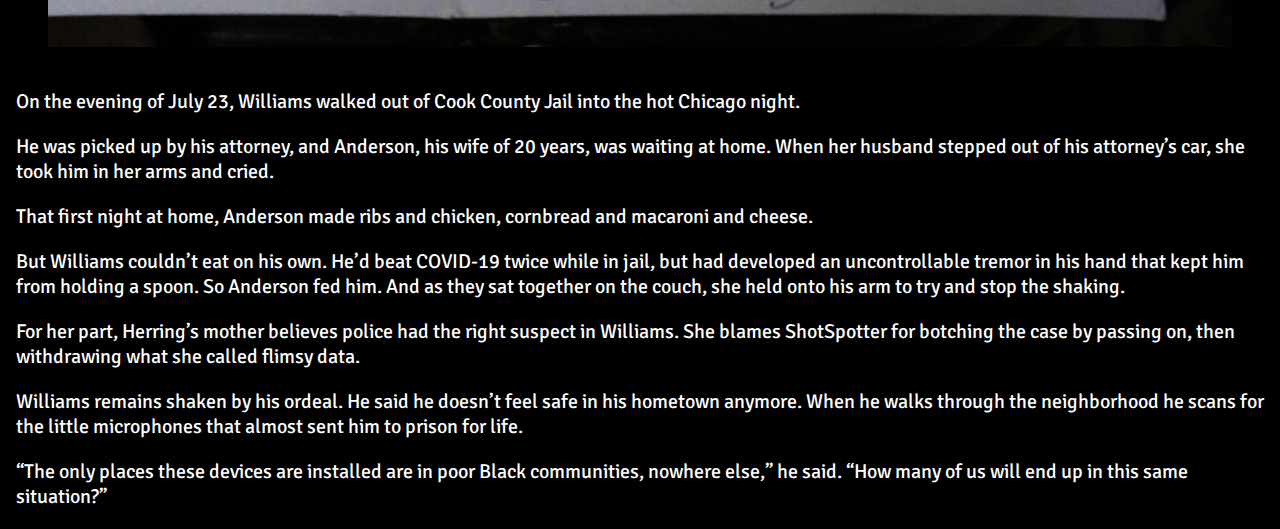
<file: final-project/final-project.html>
<!DOCTYPE html>
<html lang="en">

	<head>

		<meta name="viewport" content="width=device-width, initial-scale=1">

		<link rel="preconnect" href="https://fonts.googleapis.com">
		<link rel="preconnect" href="https://fonts.gstatic.com" crossorigin>
		<link href="https://fonts.googleapis.com/css2?family=Courier+Prime&family=Signika:wght@300&display=swap" rel="stylesheet">

		<link rel="preconnect" href="https://fonts.googleapis.com">
		<link rel="preconnect" href="https://fonts.gstatic.com" crossorigin>
		<link href="https://fonts.googleapis.com/css2?family=Courier+Prime&display=swap" rel="stylesheet">

		<title>Final Project</title>

		<link rel="stylesheet" type="text/css" href="final-style.css">
	
	</head>

	<body style="background-color: black">

		<div id="pagewrapper">

			<img src="looking in.PNG" width="100%" height="auto">

<div class="topnav">
	 <a href="#game_changer">A Game Changer</a>
	 <a href="#perfect">It's Not Perfect</a>
	 <a href="#insufficient">Insufficient Evidence</a>
</div>
			
		<br>
			<figure>
				<img src="Michael Williams.jpg" align="right" width="50%" height="auto">
				<figcaption>Michael Williams (Source: wtop.com)</figcaption>
			</figure>

			<h1>How AI-powered tech landed man in jail with scant evidence</h1>

			<div id="byline">Garance Burke, Martha Mendoza, Juliet Linderman and Michael Tarm | March 5, 2022</div>

			<br>

<p>CHICAGO (AP) — Michael Williams’ wife pleaded with him to remember their fishing trips with the grandchildren, how he used to braid her hair, anything to jar him back to his world outside the concrete walls of Cook County Jail.</p>

<p>His three daily calls to her had become a lifeline, but when they dwindled to two, then one, then only a few a week, the 65-year-old Williams felt he couldn’t go on. He made plans to take his life with a stash of pills he had stockpiled in his dormitory.</p>

<p>Williams was jailed last August, accused of killing a young man from the neighborhood who asked him for a ride during a night of unrest over police brutality in May. But the key evidence against Williams didn’t come from an eyewitness or an informant; it came from a clip of noiseless security video showing a car driving through an intersection, and a loud bang picked up by a network of surveillance microphones. Prosecutors said technology powered by a secret algorithm that analyzed noises detected by the sensors indicated Williams shot and killed the man.</p>

<p>“I kept trying to figure out, how can they get away with using the technology like that against me?” said Williams, speaking publicly for the first time about his ordeal. “That’s not fair.”</p>

<p>Williams sat behind bars for nearly a year before a judge dismissed the case against him last month at the request of prosecutors, who said they had insufficient evidence.</p>

<p>Williams’ experience highlights the real-world impacts of society’s growing reliance on algorithms to help make consequential decisions about many aspects of public life. Nowhere is this more apparent than in law enforcement, which has turned to technology companies like gunshot detection firm ShotSpotter to battle crime. ShotSpotter evidence has increasingly been admitted in court cases around the country, now totaling some 200. ShotSpotter’s website says it’s “a leader in precision policing technology solutions” that helps stop gun violence by using “sensors, algorithms and artificial intelligence” to classify 14 million sounds in its proprietary database as gunshots or something else.</p>

<P>But an Associated Press investigation, based on a review of thousands of internal documents, emails, presentations and confidential contracts, along with interviews with dozens of public defenders in communities where ShotSpotter has been deployed, has identified a number of serious flaws in using ShotSpotter as evidentiary support for prosecutors.</p>

<p>AP’s investigation found the system can miss live gunfire right under its microphones, or misclassify the sounds of fireworks or cars backfiring as gunshots. Forensic reports prepared by ShotSpotter’s employees have been used in court to improperly claim that a defendant shot at police, or provide questionable counts of the number of shots allegedly fired by defendants. Judges in a number of cases have thrown out the evidence.</p>

<p>ShotSpotter’s proprietary algorithms are the company’s primary selling point, and it frequently touts the technology in marketing materials as virtually foolproof. But the company guards how its closed system works as a trade secret, a black box largely inscrutable to the public, jurors and police oversight boards.</p>

<p>The company’s methods for identifying gunshots aren’t always guided solely by the technology. ShotSpotter employees can, and often do, change the source of sounds picked up by its sensors after listening to audio recordings, introducing the possibility of human bias into the gunshot detection algorithm. Employees can and do modify the location or number of shots fired at the request of police, according to court records. And in the past, city dispatchers or police themselves could also make some of these changes.</p>

<p>Amid a nationwide debate over racial bias in policing, privacy and civil rights advocates say ShotSpotter’s system and other algorithm-based technologies used to set everything from prison sentences to probation rules lack transparency and oversight and show why the criminal justice system shouldn’t outsource some of society’s weightiest decisions to computer code.</p>

<p>When pressed about potential errors from the company’s algorithm, ShotSpotter CEO Ralph Clark declined to discuss specifics about their use of artificial intelligence, saying it’s “not really relevant.”</p>

<p>“The point is anything that ultimately gets produced as a gunshot has to have eyes and ears on it,” said Clark in an interview. “Human eyes and ears, OK?”</p>

<a name="game_changer"></a>

<h2>
	A GAME CHANGER
</h2>

<figure>
	<img src="shotspotter closeup.JPG" width="100%" height="auto">
	<figcaption>A ShotSpotter device on a light pole (Source: kpbs.com)</figcaption>
</figure>

<p>Police chiefs call ShotSpotter a game-changer. The technology, which has been installed in about 110 American cities, large and small, can cost up to $95,000 per square mile per year. The system is usually placed at the request of local officials in neighborhoods deemed to be the highest risk for gun violence, which are often disproportionately Black and Latino communities. Law enforcement officials say it helps get officers to crime scenes quicker and helps cash-strapped public safety agencies better deploy their resources.</p>

<p>“ShotSpotter has turned into one of the most important cogs in our wheel of addressing gun violence,” said Toledo, Ohio Police Chief George Kral during a 2019 International Association of Chiefs of Police conference in Chicago.</p>

<p>Researchers who took a look at ShotSpotter’s impacts in communities where it is used came to a different conclusion. One study published in April in the peer-reviewed Journal of Urban Health examined ShotSpotter in 68 large, metropolitan counties from 1999 to 2016, the largest review to date. It found that the technology didn’t reduce gun violence or increase community safety.</p>

<figure>
	<img src="shotspotter ceo.JPG" align="left" width="50%" height="auto">
	<figcaption>ShotSpotter CEO (Source: SI.com)</figcaption>
</figure>

<p>“The evidence that we’ve produced suggests that the technology does not reduce firearm violence in the long-term, and the implementation of the technology does not lead to increased murder or weapons related arrests,” said lead author Mitch Doucette.</p>

<p>ShotSpotter installs its acoustic sensors on buildings, telephone poles and street lights. Employees in a dark, restricted-access room study hundreds of thousands of gunfire alerts on multiple computer screens at the company’s headquarters about 35 miles (56 kilometers) south of San Francisco or a newer office in Washington.</p>

<p>Forensic tools such as DNA and ballistics evidence used by prosecutors have had their methodologies examined in painstaking detail for decades, but ShotSpotter claims its software is proprietary, and won’t release its algorithm. The company’s privacy policy says sensor locations aren’t divulged to police departments, although community members can see them on their street lamps. The company has shielded internal data and records revealing the system’s inner workings, leaving defense attorneys no way of interrogating the technology to understand the specifics of how it works.</p>

<p>“We have a constitutional right to confront all witnesses and evidence against us, but in this case the ShotSpotter system is the accuser, and there is no way to determine if it’s accurate, monitored, calibrated or if someone’s added something,” said Katie Higgins, a defense attorney who has successfully fought ShotSpotter evidence. “The most serious consequence is being convicted of a crime you didn’t commit using this as evidence.”</p>

<p>The Silicon Valley startup launched 25 years ago backed by venture capitalist Gary Lauder, heir to Estée Lauder’s makeup fortune. Today, the billionaire remains the company’s largest investor.</p>

<p>ShotSpotter’s profile has grown in recent years.</p>

<p>The U.S. government has spent more than $6.9 million on gunshot detection systems, including ShotSpotter, in discretionary grants and earmarked funds, the Justice Department said in response to questions from AP. States and local governments have spent millions more, from a separate pool of federal tax dollars, to purchase the system.</p>

<iframe title="State Racial Demographics and Amount of ShotSpotters" aria-label="Map" id="datawrapper-chart-8FFdV" src="https://datawrapper.dwcdn.net/8FFdV/1/?dark=true" scrolling="no" frameborder="0" style="width: 0; min-width: 100% !important; border: none;" height="505"></iframe><script type="text/javascript">!function(){"use strict";window.addEventListener("message",(function(e){if(void 0!==e.data["datawrapper-height"]){var t=document.querySelectorAll("iframe");for(var a in e.data["datawrapper-height"])for(var r=0;r<t.length;r++){if(t[r].contentWindow===e.source)t[r].style.height=e.data["datawrapper-height"][a]+"px"}}}))}();
</script>

<p>The company’s share price has more than doubled since it went public in 2017 and it posted revenue of nearly $30 million in the first half of 2021. It’s hardly ubiquitous, however. ShotSpotter’s website lists 119 communities in the U.S., the Caribbean and South Africa where it operates. The company says it has deployed 18,000 sensors covering 810 square miles (2,100 square kilometers).</p>

<p>In 2018, it acquired a predictive policing company called HunchLab, which integrates its AI models with ShotSpotter’s gunshot detection data to purportedly predict crime before it happens.</p>

<p>That system can “forecast when and where crimes are likely to emerge and recommends specific patrols and tactics that can deter these events,” according to the company’s 2020 annual report filed with the Securities and Exchange Commission. The company said it plans to expand in Latin America and other regions of the world. It recently appointed Roberta Jacobson, the former U.S. ambassador to Mexico, to its board.</p>

<p>Late last year, a Trump administration commission on law enforcement urged increased funding for systems like ShotSpotter to “combat firearm crime and violence.”</p>

<p>And amid rising homicides, this spring, the Biden administration nominated David Chipman, a former ShotSpotter executive, to head the Bureau of Alcohol, Tobacco, Firearms and Explosives.</p>

<p>In June, President Joe Biden encouraged mayors to use American Rescue Plan funds — aimed at speeding up the U.S. pandemic recovery — to buy gunshot detection systems, “to better see and stop gun violence in their communities.”</p>

<div class="quote">
	<blockquote>"Something in me had just died"</blockquote>
</div>

<p>On a balmy Sunday evening in May 2020, Williams and his wife Jacqueline Anderson settled in at their apartment building on Chicago’s South Side. They fed their Rottweiler Lily and German shepherd Shibey. Anderson fell asleep. Williams said he left the house to buy cigarettes at a gas station.</p>

<p>Looters had beaten him to it. Six days before in Minneapolis, George Floyd had been killed by police Officer Derek Chauvin. Four hundred miles away (640 kilometers), in Williams’ neighborhood, outrage boiled over. Shops were torn up, store windows broken, fires burned.</p>

<p>Williams found the gas station destroyed, so he said he made a U-turn to head home on South Stony Island Avenue. Before he reached East 63rd Street, Williams said Safarian Herring, a 25-year-old he said he had seen around the neighborhood, waved him down for a ride.</p>

<p>“I didn’t feel threatened or anything because I’ve seen him before, around. So, I said yes. And he got in the front seat, and we took off,” Williams said.</p>

<p>According to documents AP obtained through an open records request, Williams told police that as he approached an intersection another vehicle pulled up beside his car. A man in the front passenger seat fired a shot. The bullet missed Williams, but hit his passenger.</p>

<figure>
	<img src="shooting victim Safarian Herring.jpg" align="right" width="50%" height="auto">
	<figcaption>Shooting victim, Safarian Herring (Source: wtop.com)</figcaption>
</figure>

<p>“It shocked me so badly, the only thing I can do was slump down in my car,” he said. As Herring bled all over the seat from wounds to the side of his head, Williams ran a red light to escape.</p>

<p>“I was hollering to my passenger ‘Are you ok?’” said Williams. “He didn’t respond.”</p>

<p>Williams drove his passenger to St. Bernard Hospital, where medical workers rushed Herring into the emergency room and doctors fought to save his life.</p>

<p>Two weeks before being picked up by Williams, Samona Nicholson, Herring’s mother, said the aspiring chef had survived a shooting at a bus stop. Nicholson, who called her son ‘Pook,’ arranged for him to stay with a relative where she thought he’d be safe.</p>

<p>Doctors pronounced Herring dead on June 2, 2020, at 2:53 p.m.</p>

<p>For days after the shooting Williams’ wife said he curled up on his bed, having flashbacks and praying for his passenger.</p>

<p>Three months after Herring’s death, the police showed up. Williams recalls officers told him they wanted to take him to the station to talk and assured him he did nothing wrong.</p>

<p>He had a criminal history and spent three different stints behind bars, for attempted murder, robbery and discharging a firearm, records show.</p>

<p>That was all when he was a younger man. Williams said he had moved on with life, avoiding legal trouble since his last release more than 15 years ago and working numerous jobs.</p>

<p>At the police station, detectives interrogated him about the night Herring was shot, then took him to a holding cell.</p>

<p>“They just said that they were charging me with first-degree murder,” Williams said. “When he told me that, it was just like something in me had just died.”</p>

<a name="perfect"></a>

<h3>“IT’S NOT PERFECT”</h3>

<p>On the night Williams stepped out for cigarettes, ShotSpotter sensors triangulated a loud noise the system initially assigned to 5700 S. Lake Shore Dr. near Chicago’s historic Museum of Science and Industry alongside Lake Michigan, according to an alert the company sent to police.</p>

<p>That material anchored the prosecutor’s theory that Williams shot Herring inside his car, even though the case supplementary report from police did not cite a motive, nor did it mention any eyewitnesses. There was no gun found at the scene of the crime.</p>

<p>Prosecutors also leaned on a surveillance video viewed by AP showing that Williams’ car ran a red light, as did another car that appeared to have its windows up. This detail ruled out the possibility that the shot came from the other car’s passenger window, they said.</p>

<div class="quote">
	<blockquote>“You are building an inherent uncertainty into that system, and you are telling that system it’s fine. You are contaminating the reliability of your system.”</blockquote>
</div>

<p>Chicago police did not respond to AP’s request for comment. The Cook County State’s Attorney’s Office said in a statement that after careful review prosecutors “concluded that the totality of the evidence was insufficient to meet our burden of proof,” but did not answer specific questions about the case.</p>

<p>As ShotSpotter’s gunshot detection systems expand around the country, so has its use as forensic evidence in the courtroom — some 200 times in 20 states since 2010, with 91 of those cases in the past three years, the company said.</p>

<p>“Our data compiled with our expert analysis help prosecutors make convictions,” said a recent ShotSpotter press release. Even during the pandemic, ShotSpotter participated in 18 court cases, some over Zoom, according to a recent company presentation to investors.</p>

<p>But even as its use has expanded in court, ShotSpotter’s technology has drawn scrutiny.</p>

<p>For one, the algorithm that analyzes sounds to distinguish gunshots from other noises has never been peer reviewed by outside academics or experts.</p>

<p>“The concern about ShotSpotter being used as direct evidence is that there are simply no studies out there to establish the validity or the reliability of the technology. Nothing,” said Tania Brief, a staff attorney at The Innocence Project, a nonprofit that seeks to reverse wrongful convictions.</p>

<p>A 2011 study commissioned by the company found that dumpsters, trucks, motorcycles, helicopters, fireworks, construction, trash pickup and church bells have all triggered false positive alerts, mistaking these sounds for gunshots. Clark said the company is constantly improving its audio classifications, but the system still logs a small percentage of false positives.</p>

<p>In the past, these false alerts — and lack of alerts — have prompted cities from Charlotte, North Carolina, to San Antonio, Texas, to end their ShotSpotter contracts, the AP found.</p>

<iframe title="Average Firearm Homicides vs Implementation of ShotSpotter" aria-label="Bullet Bars" id="datawrapper-chart-yQw8x" src="https://datawrapper.dwcdn.net/yQw8x/1/?dark=true" scrolling="no" frameborder="0" style="width: 0; min-width: 100% !important; border: none;" height="1737"></iframe><script type="text/javascript">!function(){"use strict";window.addEventListener("message",(function(e){if(void 0!==e.data["datawrapper-height"]){var t=document.querySelectorAll("iframe");for(var a in e.data["datawrapper-height"])for(var r=0;r<t.length;r++){if(t[r].contentWindow===e.source)t[r].style.height=e.data["datawrapper-height"][a]+"px"}}}))}();
</script>

<p>In Fall River, Massachusetts, police said ShotSpotter worked less than 50% of the time and missed all seven shots in a downtown murder in 2018. The results didn’t improve over time, and later that year ShotSpotter turned off its system.</p>

<p>The public school district in Fresno, California, ended its ShotSpotter contract last year, after paying $1.25 million over four years and finding it too costly. Also, parents and board members were concerned that district funds meant to help high-needs students were used to pay for ShotSpotter, said school board trustee Genoveva Islas.</p>

<p>“We were at the point where George Floyd had been murdered and there was a lot of push around racism and discrimination in the district. There was this mounting questioning about that investment in particular,” Islas said.</p>

<p>Some courts, too, have been less than impressed with the ShotSpotter system. In 2014, a judge in Richmond, California, didn’t allow ShotSpotter evidence to be used during a gang murder conspiracy case, although the accused man, Todd Gillard, was still convicted of being involved in a drive-by shooting.</p>

<p>“The expert testimony that a gun was fired at a particular location at a given time, based on the ShotSpotter technology, is not presently admissible in court, because it has not, at this point, reached general acceptance in the relevant scientific community,” ruled Contra Costa Superior Court Judge John Kennedy. ShotSpotter later provided AP with additional court records showing that three years later, Kennedy reconsidered admissibility of the ShotSpotter evidence, and found that it could be admitted.</p>

<p>In a Chicago case, prosecutors had surveillance videos of gang member Ernesto Godinez in a neighborhood where an ATF agent was shot after dark — but none showing him actually shooting a gun. At a 2019 trial, they entered ShotSpotter data to show gunshots originated from the location where video evidence indicated Godinez was when shots rang out. This month, a federal appeals court ruled that a trial judge erred by not vetting the reliability of ShotSpotter data before letting jurors hear it. Nonetheless, the split three-judge panel concluded that other evidence prosecutors presented was enough to uphold Godinez’s conviction.</p>

<p>ShotSpotter says it’s constantly fine-tuning its machine learning model to recognize what is and isn’t a gunshot sound by getting detectives and investigators to add crime scene observations to its system. As a part of that process, which they call “ground truth,” ShotSpotter asks patrol officers to add and notate shell casings, bullet holes, gather witness testimony and other “evidence of gunfire” using its software.</p>

<p>“We have the opportunity to make the machine classification better and better and better because we get real-world feedback loops from humans,” Clark said.</p>

<figure>
	<img src="circled shotspotter.jpg" align="left" width="50%" height="auto">
	<figcaption></figcaption>
</figure>

<p>Several experts warned that training an algorithm based on a set of observations submitted by police risks contaminating the model if harried officers — perhaps inadvertently — feed it incomplete or incorrect data.</p>

<p>“I’m kind of aghast,” said Clare Garvie, a senior associate with the Center on Privacy & Technology at Georgetown Law. “You are building an inherent uncertainty into that system, and you are telling that system it’s fine. You are contaminating the reliability of your system.”</p>

<p>ShotSpotter said the more data it receives from police, the more accurate its model becomes. The company says their system is accurate 97% of the time.</p>

<p>“In the small number of cases where ShotSpotter is incorrect, providing feedback to the algorithm can improve accuracy,” the company said.</p>

<p>Beyond the ShotSpotter algorithm, other questions have been raised about how the company operates.</p>

<p>Court records show that in some cases, employees have changed sounds detected by the system to say that they are gunshots.</p>

<p>During 2016 testimony in a Rochester, New York, officer-involved shooting trial, ShotSpotter’s engineer Paul Greene was pressed to explain why one of its employees reclassified sounds from a helicopter to a bullet. The reason? He said its customer, in this case the Rochester Police Department, told them to.</p>

<p>The prosecutor in that case replied: “Is that something that occurs in the regular course of business at ShotSpotter?”</p>

<p>“Yes, it is. It happens all the time,” said Greene. “Typically, you know, we trust our law enforcement customers to be really upfront and honest with us.”</p>

<p>Testifying in a 2017 San Francisco murder trial, Greene gave similar testimony that an analyst had moved the location of its initial alert a block away, suddenly matching the scene of the crime.</p>

<p>“It’s not perfect. The dot on the map is simply a starting point,” he said.</p>

<p>In the Williams case, evidence in pretrial hearings shows that ShotSpotter initially said the noise the sensor picked up was a firecracker, a classification the company’s algorithm made with 98% confidence. But a ShotSpotter employee relabeled the noise as a gunshot.</p>

<p>Later, ShotSpotter senior technical support engineer Walter Collier changed the reported Chicago address of the sound to the street where Williams was driving, about 1 mile (1.6 kilometers) away, according to court documents. ShotSpotter said Collier corrected the report to match the actual location that the sensors had identified. The company later provided AP with a copy of the full real-time alert, which contained a street address, location maps and latitude and longitude coordinates as did the second, detailed forensic analysis Collier prepared. The assigned street address changed from the first to the second report, but the location identified on the maps and GPS coordinates in both reports remained around the same intersection.</p>

<p>Collier worked for the Chicago Police Department for more than two decades before joining ShotSpotter, according to his LinkedIn profile. After Williams was sent to jail, his attorney requested more information about Collier’s training. The attorney, Brendan Max, said he was shocked by the company’s response.</p>

<p>In court filings, ShotSpotter acknowledged: “Our experts are trained using a variety of ‘on the job’ training sessions, and transfer of knowledge from our scientists and other experienced employees. As such no official or formal training materials exist for our forensic experts.”</p>

<iframe title="False Alarms by ShotSpotter Location" aria-label="Bar Chart" id="datawrapper-chart-WwHiE" src="https://datawrapper.dwcdn.net/WwHiE/1/?dark=true" scrolling="no" frameborder="0" style="width: 0; min-width: 100% !important; border: none;" height="283"></iframe><script type="text/javascript">!function(){"use strict";window.addEventListener("message",(function(e){if(void 0!==e.data["datawrapper-height"]){var t=document.querySelectorAll("iframe");for(var a in e.data["datawrapper-height"])for(var r=0;r<t.length;r++){if(t[r].contentWindow===e.source)t[r].style.height=e.data["datawrapper-height"][a]+"px"}}}))}();
</script>

<p>Law enforcement officials in Chicago continue to stand by their use of ShotSpotter. Chicago’s three-year, $33 million contract, signed ​​in 2018, makes the city ShotSpotter’s largest customer. ShotSpotter has been at the heart of the police department’s “intelligence-action cycle” for predictive policing that uses gunshot alerts to “identify areas of risk,” according to a presentation obtained by AP.</p>

<p>Late last month, on July 22, Attorney General Merrick Garland flew to Chicago to announce a new initiative to combat gun violence and toured a police precinct, looking on as officials showed him how they use ShotSpotter.</p>

<a name="insufficient"></a>

<h4>INSUFFICIENT EVIDENCE</h4>

<p>The next day, Williams hobbled into Courtroom 500 leaning on his wooden cane, dressed in tan jail garb and sandals, as a sheriff’s deputy towered over him. He had been locked up for 11 months.</p>

<p>Williams lifted his head to the famously irascible Judge Vincent Gaughan. The 79-year-old Vietnam veteran looked back from high on his bench and told Williams his case was dismissed. The reason: insufficient evidence.</p>

<p>ShotSpotter maintains it had warned prosecutors not to rely on its technology to detect gunshots fired inside vehicles or buildings. The company said the disclaimer can be found in the small print embedded in its contract with Chicago police.</p>

<p>But the company declined to say at what point during Williams’ nearly yearlong incarceration it got in touch with prosecutors, or why it prepared a forensic report for a gunshot that allegedly was fired in Williams’ vehicle, given the fact that the system had trouble identifying gunshots in enclosed spaces. The report itself contained contradictory information suggesting the technology did, in fact, work inside cars. Clark, the company’s CEO, declined to comment on the case, but in a follow-up statement, the company equivocated, telling AP that under “certain conditions,” the system can actually pick up gunshots inside vehicles.</p>

<p>Max, Williams’ attorney, said prosecutors never disclosed any of this information to him, and instead dropped charges two months after he subpoenaed ShotSpotter for the company’s correspondence with state’s attorneys.</p>

<p>The judge agreed to schedule a hearing in the coming weeks about whether to release ShotSpotter’s operating protocol and other documents the company wants to keep secret. Max, who requested it, said such material could be used to cast doubt on the validity and reliability of ShotSpotter evidence in cases nationwide.</p>

<p>“My client did not deserve to have his liberty taken away based on unscientific, unproven evidence,” Max said. “Given the history of flawed forensic evidence in our courts, we can’t let ShotSpotter be the next thing that racks up wrongful convictions.”</p>

<figure>
	<img src="letters between the couple while he's in jail.jpg" width="100%" height="auto">
	<figcaption>Letters Michael Wiliams' sent to his wife while in jail along with a card she sent him (Source: wtop.com)</figcaption>
</figure>

<p>On the evening of July 23, Williams walked out of Cook County Jail into the hot Chicago night.</p>

<p>He was picked up by his attorney, and Anderson, his wife of 20 years, was waiting at home. When her husband stepped out of his attorney’s car, she took him in her arms and cried.</p>

<p>That first night at home, Anderson made ribs and chicken, cornbread and macaroni and cheese.</p>

<p>But Williams couldn’t eat on his own. He’d beat COVID-19 twice while in jail, but had developed an uncontrollable tremor in his hand that kept him from holding a spoon. So Anderson fed him. And as they sat together on the couch, she held onto his arm to try and stop the shaking.</p>

<p>For her part, Herring’s mother believes police had the right suspect in Williams. She blames ShotSpotter for botching the case by passing on, then withdrawing what she called flimsy data.</p>

<p>Williams remains shaken by his ordeal. He said he doesn’t feel safe in his hometown anymore. When he walks through the neighborhood he scans for the little microphones that almost sent him to prison for life.</p>

<p>“The only places these devices are installed are in poor Black communities, nowhere else,” he said. “How many of us will end up in this same situation?”</p>
</file>
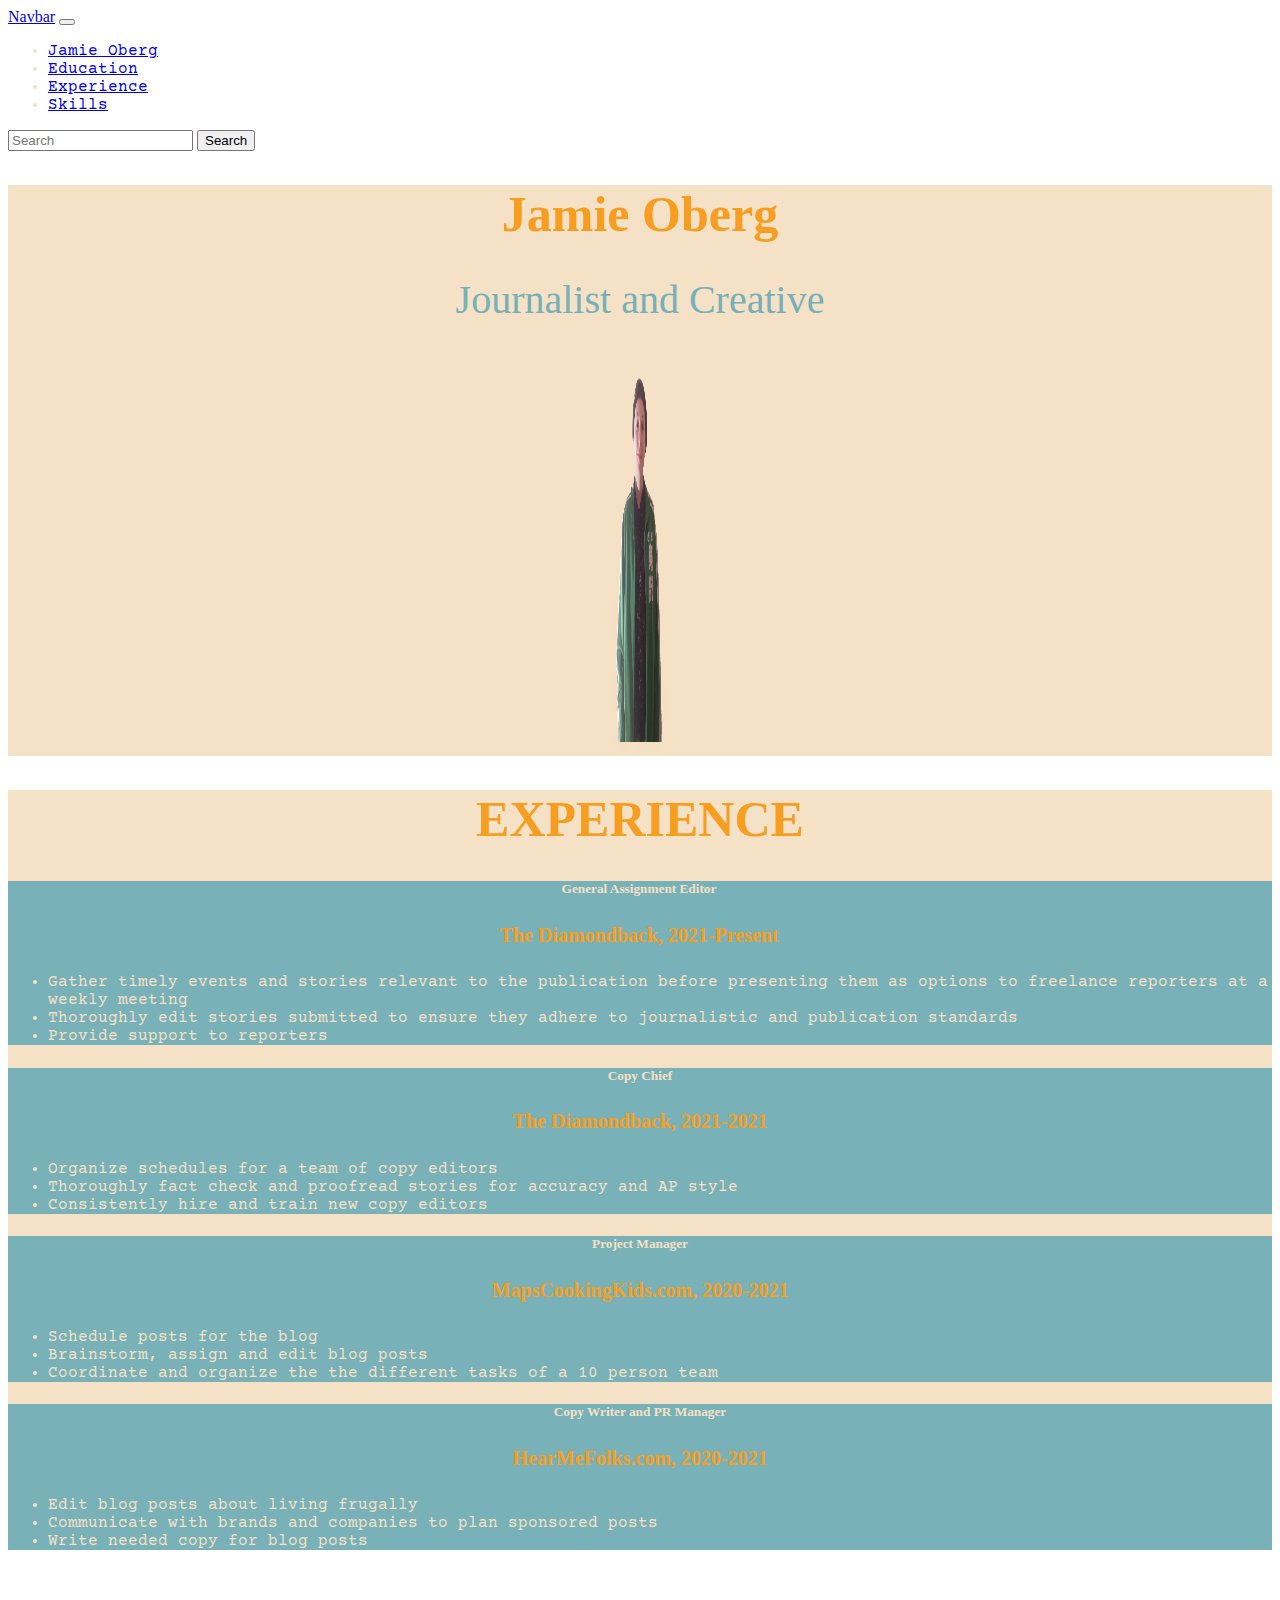
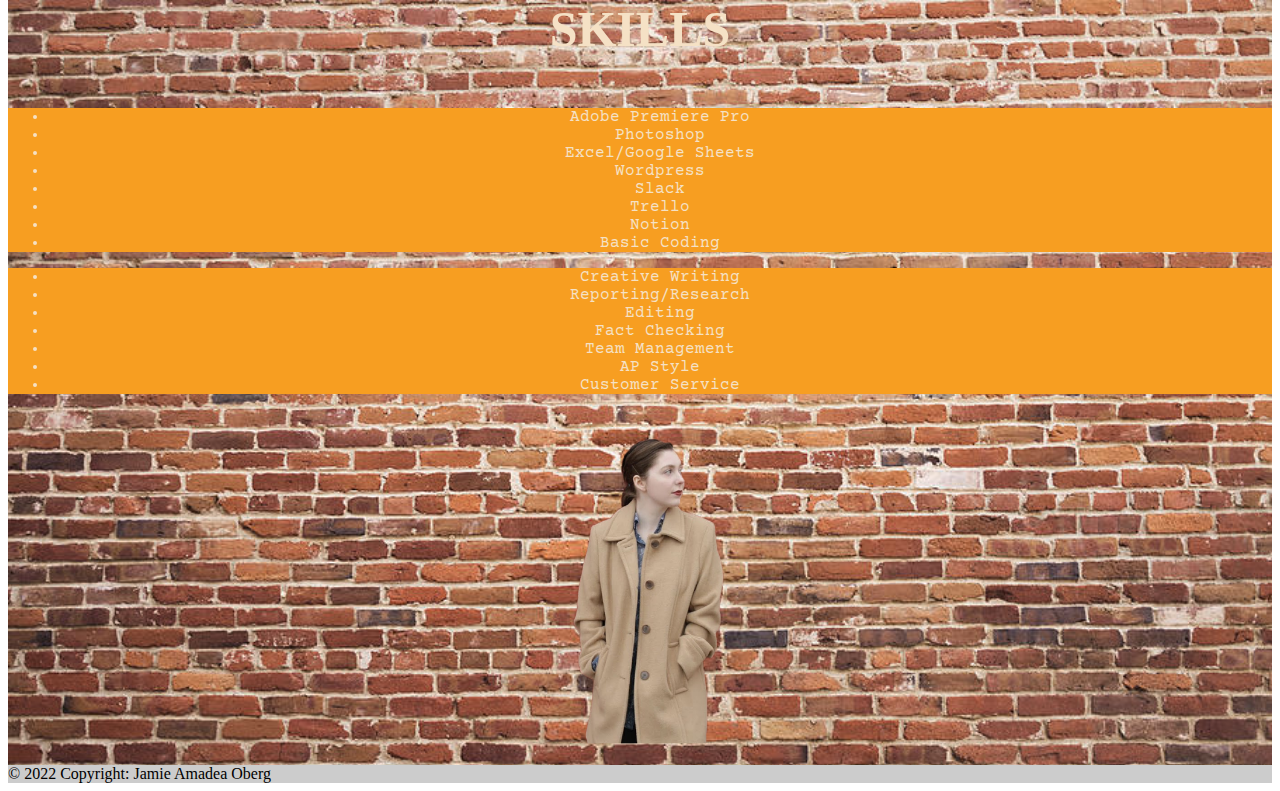
<file: resume-project/Jamie-Oberg-Resume.html>
<!doctype html>

<html lang="en">
<head>
<meta charset="utf-8">
<meta name="viewport" content="width=device-width, initial-scale=1, shrink-to-fit=no">

<title>Jamie's Resume</title>
<meta name="description" content="Merrill College of Journalism, UMD">
<meta name="author" content="Adam Marton">

<link rel="stylesheet" type="text/css" 
href="bootstrap-stylesheet.css">

<link rel="preconnect" href="https://fonts.googleapis.com">
<link rel="preconnect" href="https://fonts.gstatic.com" crossorigin>
<link href="https://fonts.googleapis.com/css2?family=Courier+Prime&family=Signika:wght@300&display=swap" rel="stylesheet">

<!-- Bootstrap CSS and JavaScript -->
<link href="https://cdn.jsdelivr.net/npm/bootstrap@5.0.1/dist/css/bootstrap.min.css" rel="stylesheet" integrity="sha384-+0n0xVW2eSR5OomGNYDnhzAbDsOXxcvSN1TPprVMTNDbiYZCxYbOOl7+AMvyTG2x" crossorigin="anonymous">
<script src="https://cdn.jsdelivr.net/npm/bootstrap@5.0.1/dist/js/bootstrap.bundle.min.js" integrity="sha384-gtEjrD/SeCtmISkJkNUaaKMoLD0//ElJ19smozuHV6z3Iehds+3Ulb9Bn9Plx0x4" crossorigin="anonymous"></script>
<link rel="stylesheet" href="https://cdn.jsdelivr.net/npm/bootstrap-icons@1.5.0/font/bootstrap-icons.css">



</head>
<body>
 <!-- Navbar start-->
<nav class="navbar navbar-expand-lg navbar-light bg-light">
  <div class="container-fluid">
    <a class="navbar-brand" href="#">Navbar</a>
    <button class="navbar-toggler" type="button" data-bs-toggle="collapse" data-bs-target="#navbarSupportedContent" aria-controls="navbarSupportedContent" aria-expanded="false" aria-label="Toggle navigation">
      <span class="navbar-toggler-icon"></span>
    </button>
    <div class="collapse navbar-collapse" id="navbarSupportedContent">
      <ul class="navbar-nav me-auto mb-2 mb-lg-0">
        <li class="nav-item">
          <a class="nav-link" href="Jamie-Oberg-resume.html">Jamie Oberg</a>
        </li>
        <li class="nav-item">
          <a class="nav-link" href="edupage.html">Education</a>
        </li>
        <li class="nav-item">
          <a class="nav-link" href="#experience_here">Experience</a>
        </li>
        <li class="nav-item">
          <a class="nav-link" href="#skills_here">Skills</a>
        </li>
      </ul>
      <form class="d-flex">
        <input class="form-control me-2" type="search" placeholder="Search" aria-label="Search">
        <button class="btn btn-outline-success" type="submit">Search</button>
      </form>
    </div>
  </div>
</nav>
<!-- Navbar end-->


<!-- intro/top -->
<div class="container-2">
	<div class="row">
    <h1>Jamie Oberg</h1>
    <h2>Journalist and Creative</h2>
              <img src="topimage.png" class="center" height="400px" width="50px">
                </div>
        </div>

<div class="container-3">
  <div class="row">
    <a name="experience_here"></a>
    <h1>EXPERIENCE</h1>
      <div class="col-md-3" style="background-color: #79b1b8; margin-bottom: 5px; padding-right: 2px;">
        <h5>General Assignment Editor</h5>
        <h4>The Diamondback, 2021-Present</h4>
        <ul>
          <li>Gather timely events and stories relevant to the publication before presenting them as options to freelance reporters at a weekly meeting</li>
          <li>Thoroughly edit stories submitted to ensure they adhere to journalistic and publication standards</li>
          <li>Provide support to reporters</li>
        </ul>
      </div>
      <div class="col-md-3" style="background-color: #79b1b8; margin-bottom: 5px;">
        <h5>Copy Chief</h5>
        <h4>The Diamondback, 2021-2021</h4>
        <ul>
          <li>Organize schedules for a team of copy editors</li>
          <li>Thoroughly fact check and proofread stories for accuracy and AP style</li>
          <li>Consistently hire and train new copy editors</li>
        </ul>
      </div>
      <div class="col-md-3" style="background-color: #79b1b8; margin-bottom: 5px;">
        <h5>Project Manager</h5>
        <h4>MapsCookingKids.com, 2020-2021</h4>
        <ul>
          <li>Schedule posts for the blog</li>
          <li>Brainstorm, assign and edit blog posts</li>
          <li>Coordinate and organize the the different tasks of a 10 person team</li>
        </ul>
      </div>
      <div class="col-md-3" style="background-color: #79b1b8; margin-bottom: 5px;">
        <h5>Copy Writer and PR Manager</h5>
        <h4>HearMeFolks.com, 2020-2021</h4>
        <ul>
          <li>Edit blog posts about living frugally</li>
          <li>Communicate with brands and companies to plan sponsored posts</li>
          <li>Write needed copy for blog posts</li>
        </ul>
      </div>
  </div>
</div>

<div class="container-1" style="background-image: url('old-brick-wall-background-creativeye99.jpg'); background-size: cover;">
  <div class="row">
    <a name="skills_here"></a>
    <h3>SKILLS</h3>
      <div class="col-md-4" style="background-color: #f79e21;">
        <ul>
          <li>Adobe Premiere Pro</li>
          <li>Photoshop</li>
          <li>Excel/Google Sheets</li>
          <li>Wordpress</li>
          <li>Slack</li>
          <li>Trello</li>
          <li>Notion</li>
          <li>Basic Coding</li>
        </ul>
      </div>
      <div class="col-md-4" style="background-color: #f79e21;">
        <ul>
          <li>Creative Writing</li>
          <li>Reporting/Research</li>
          <li>Editing</li>
          <li>Fact Checking</li>
          <li>Team Management</li>
          <li>AP Style</li>
          <li>Customer Service</li>
        </ul>
      </div>
      <div class="col-md-4">
      <img src="skills image.png" width="250" height="350" style="margin-bottom: 1px;">
    </div>
  </div>
</div>

<footer class="bg-light text-center text-lg-start">
  <!-- Copyright -->
  <div class="text-center p-3" style="background-color: rgba(0, 0, 0, 0.2);">
    © 2022 Copyright:
    <a class="text-dark">Jamie Amadea Oberg</a>
  </div>
  <!-- Copyright -->
</footer>

<style>

.bi {
  font-size:3em;
}

.col-md-4 {
  text-align: center;
}

.container-1 {
  background-color: orange;
}

.container-2 {
  background-color: #f5e1c5;
}

.container-3 {
  background-color: #f5e1c5;
}

</style>


</body>
</html>
</file>
<file: final-project/final-style.css>
#graphic{
	width: 100%;}

html {background-color: black}

h1 {
	font-family: 'Signika', sans-serif;
	font-size: 50px;
	margin: auto;
	color: white;
}

#byline{
	font-family: 'Courier Prime', monospace;
	font-size: 15px;
	color: #f5e1c5;
	font-weight: 500;
	}

h2 {
	font-family: 'Signika', sans-serif;
	font-size: 25px;
	font-weight: 700;
	color: #f5e1c5;
}

h3 {
	font-family: 'Signika', sans-serif;
	font-size: 25px;
	font-weight: 700;
	color: #f5e1c5;
}

h4 {
	font-family: 'Signika', sans-serif;
	font-size: 25px;
	font-weight: 700;
	color: #f5e1c5;
}

p {
	font-family: 'Signika', sans-serif;
	font-size: 20px;
	margin-left: 8px;
	margin-right: 8px;
	color: white;
}

blockquote {
	font-family: 'Courier Prime', monospace;
	font-size: 30px;
	color: #f5e1c5;
	font-style: italic;
}

.quote {
  display:inline-block;
  margin:1em;
  overflow:hidden;
    }
    > * {
      position: relative;
      z-index: 1;
    }
  }
}

.topnav {
  background-color: #333;
  overflow: hidden;
}
.topnav a {
  float: left;
  color: #f2f2f2;
  text-align: center;
  padding: 14px 16px;
  text-decoration: none;
  font-size: 17px;
  font-family: 'Signika', sans-serif;
</file>
